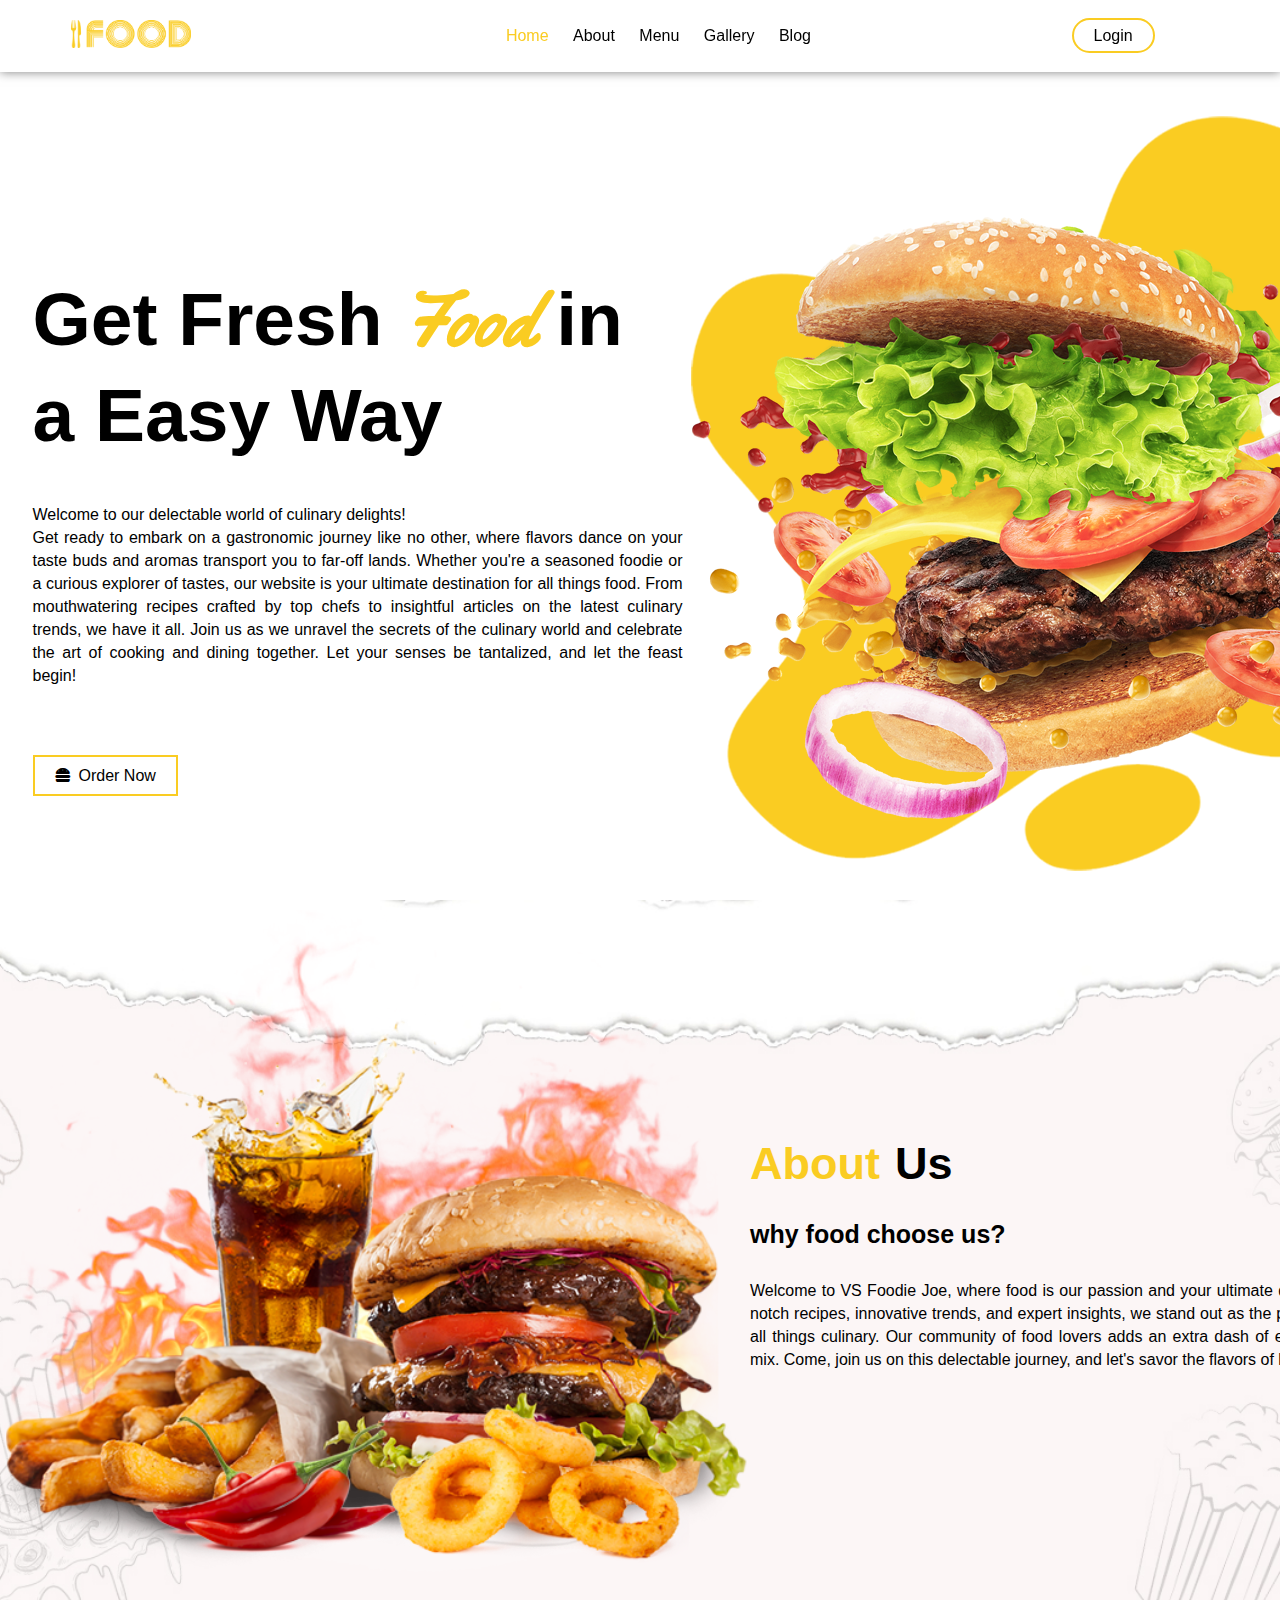
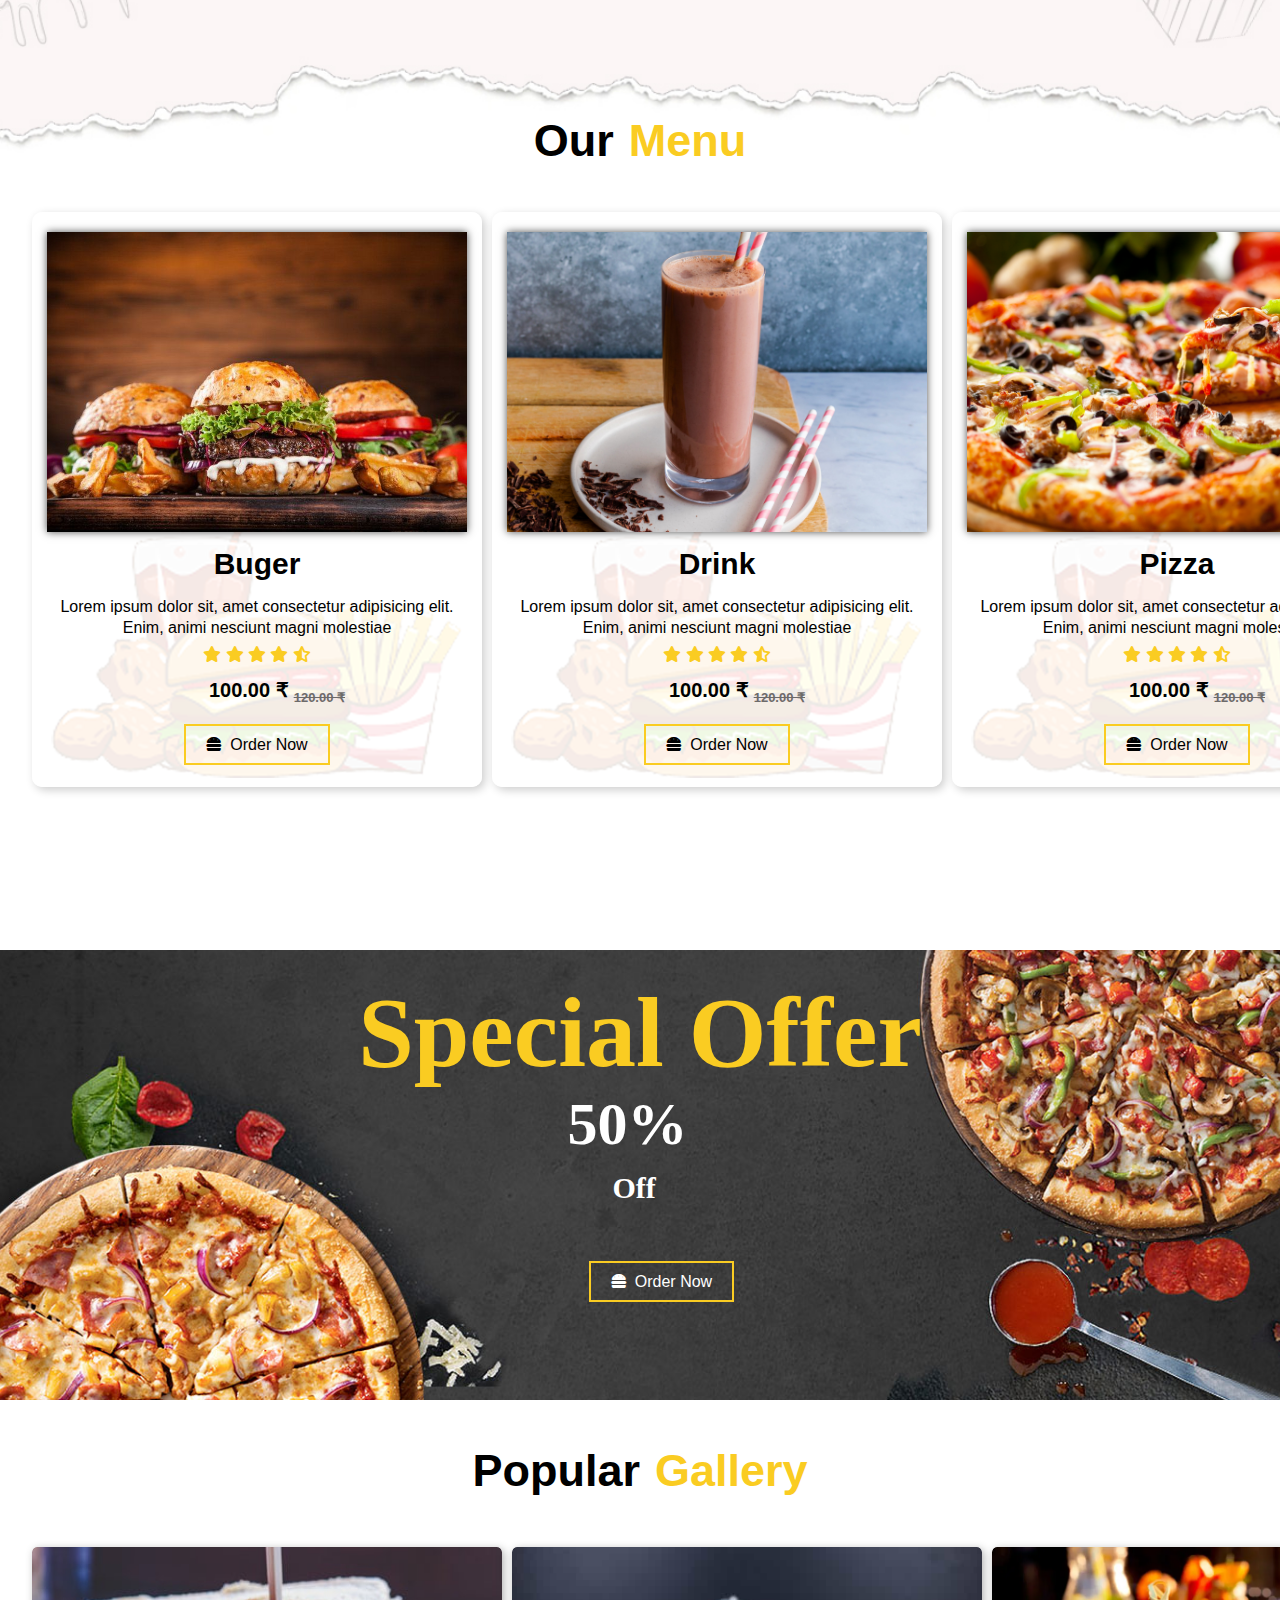
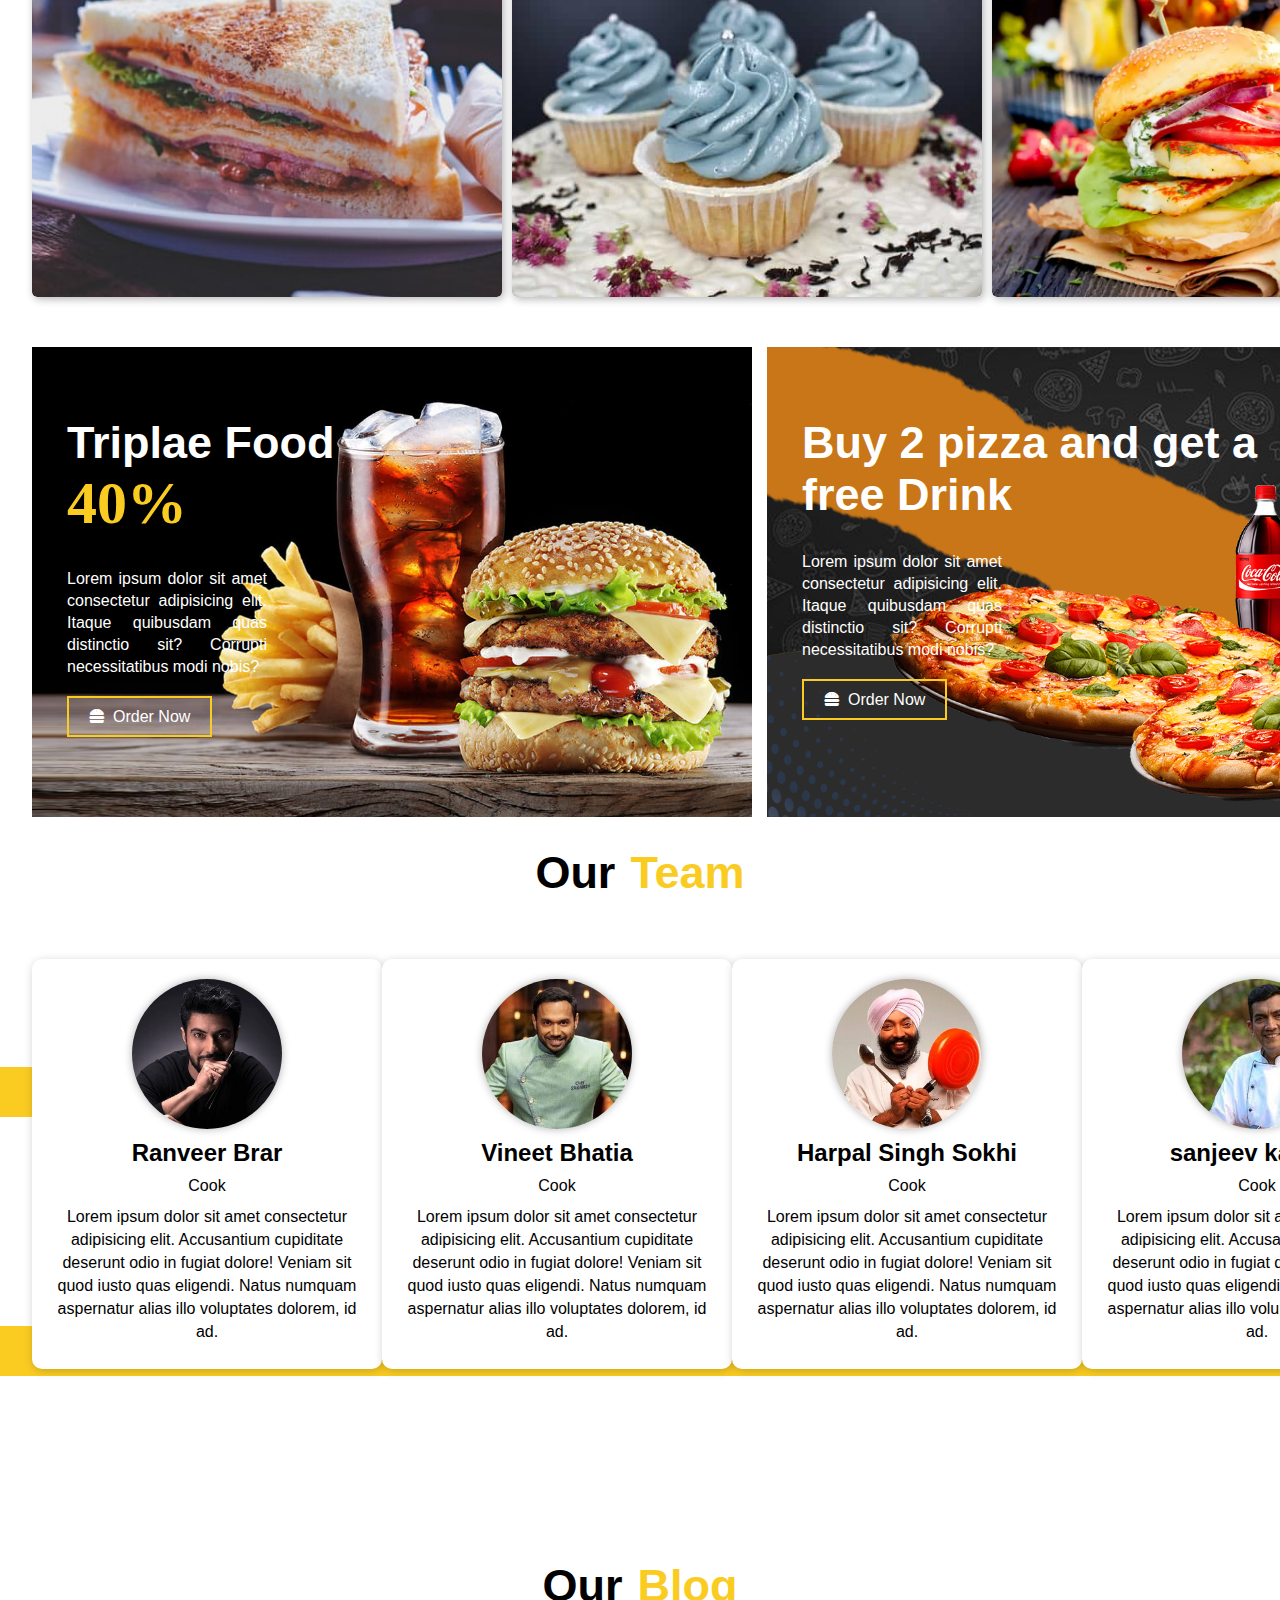
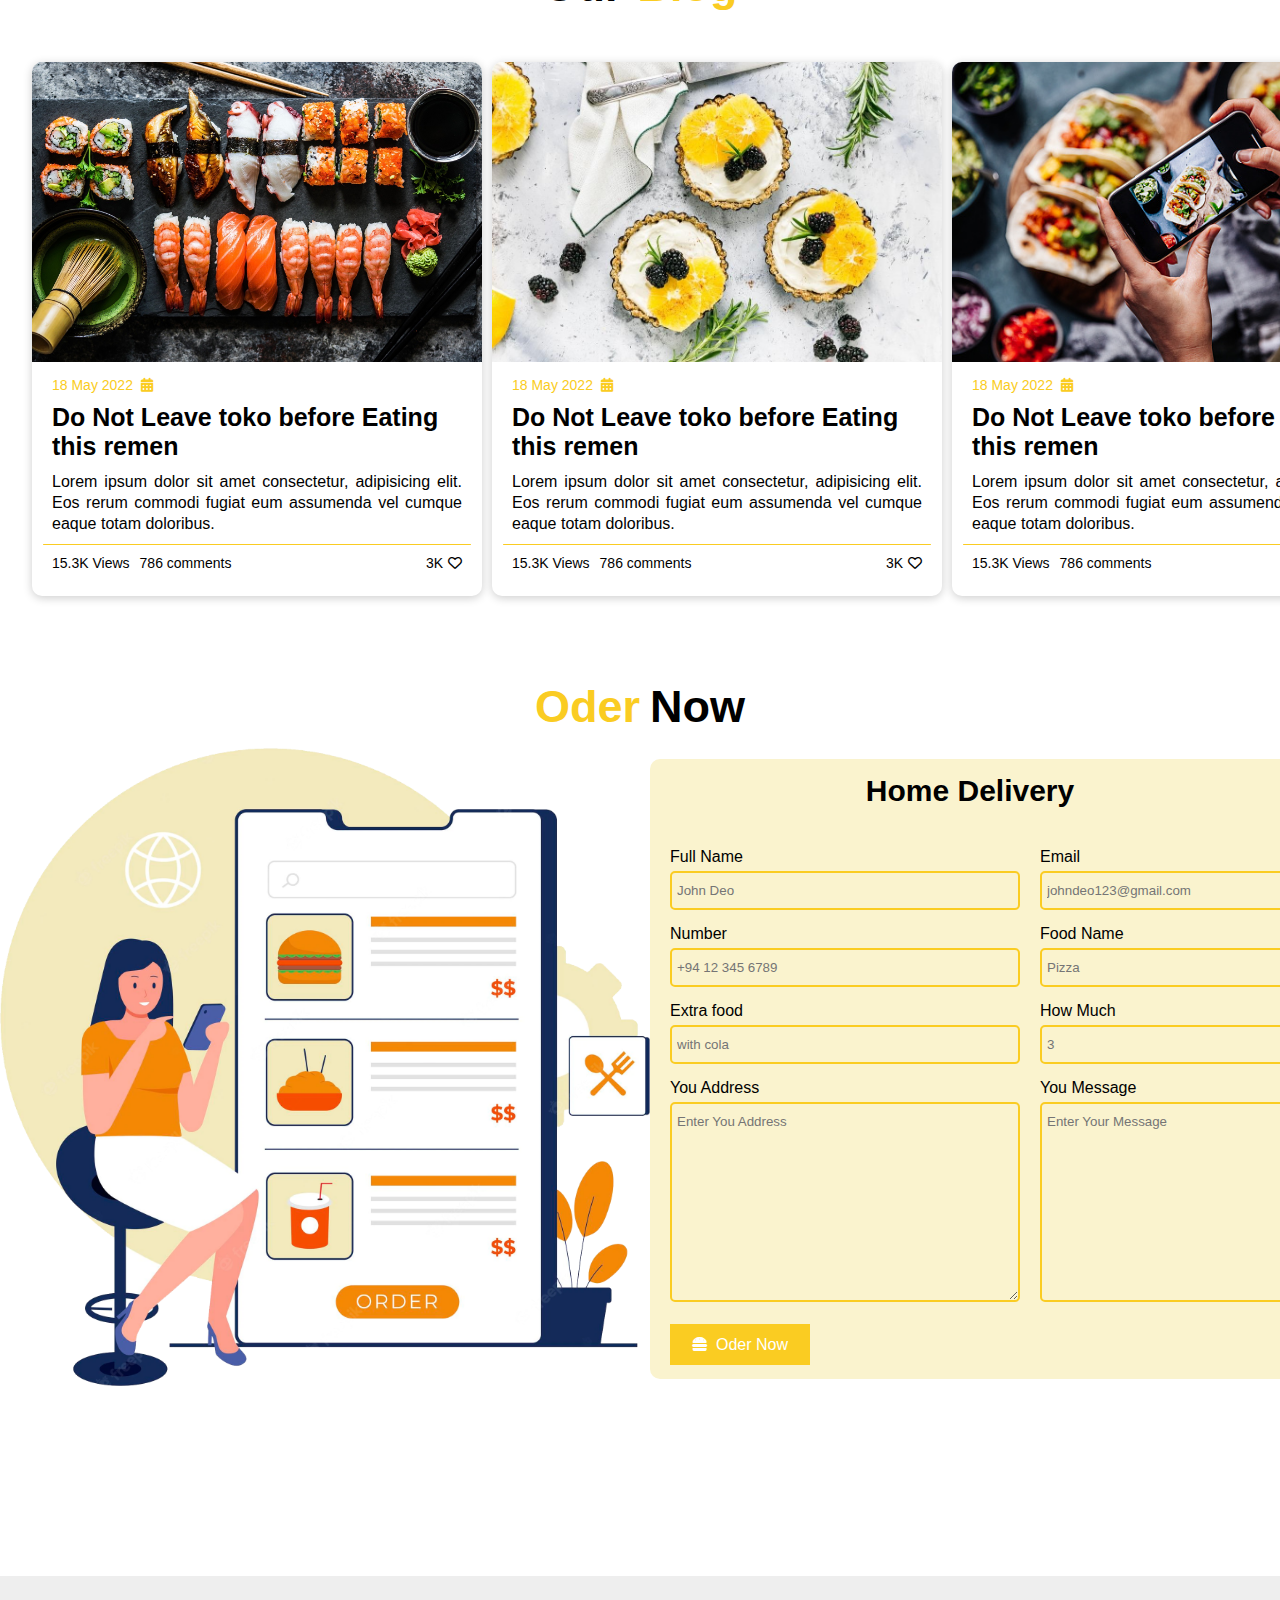
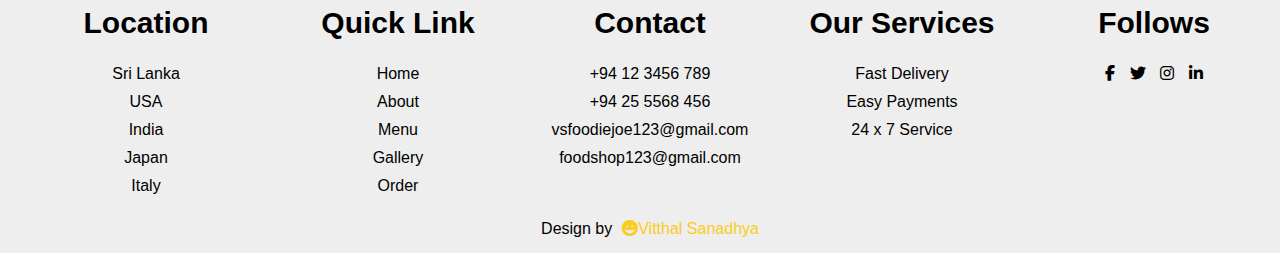
<file: index.html>
<!DOCTYPE html>
<html lang="en">
<head>
    <meta charset="UTF-8">
    <meta name="viewport" content="width=device-width, initial-scale=1.0">
    <title>VS Foodie Joe</title>
<link rel="stylesheet" href="styel.css">
<link rel="stylesheet" href="https://cdnjs.cloudflare.com/ajax/libs/font-awesome/6.4.0/css/all.min.css">
<link rel="short icon" href="vsimage/icon03.png">
<link rel="preconnect" href="https://fonts.googleapis.com">
<link rel="preconnect" href="https://fonts.gstatic.com" crossorigin>
<link rel="preconnect" href="https://fonts.googleapis.com">
<link rel="preconnect" href="https://fonts.gstatic.com" crossorigin>
<link href="https://fonts.googleapis.com/css2?family=Dancing+Script:wght@500&family=Knewave&display=swap" rel="stylesheet">
<link rel="preconnect" href="https://fonts.googleapis.com">
<link rel="preconnect" href="https://fonts.gstatic.com" crossorigin>
<link href="https://fonts.googleapis.com/css2?family=Dancing+Script:wght@500&family=Knewave&family=Yellowtail&display=swap" rel="stylesheet">
</head>
<body>
    <section id="Home">

        <nav>
            <div class="logo">
                <a href="index.html"> <img src="image/logo.png" alt="Logo"></a>
            </div>
            <ul>
                <li><a href="index.html" class="action">Home</a></li>
                <li><a href="about.html">About</a></li>
                <li><a href="menu.html">Menu</a></li>
                <li><a href="gallery.html">Gallery</a></li>
                <li><a href="blog.html">Blog</a></li>
            </ul>
            <div class="login">
                <a href="#">Login</a>
            </div>
        </nav>
        <div class="main">
            <div class="main_text">
                <h1>Get Fresh <span>Food</span> in a Easy Way</h1>
                <p>Welcome to our delectable world
                of culinary delights! <br> Get ready to embark on a 
                gastronomic journey like no other, where flavors dance 
                on your taste buds and aromas transport you to far-off 
                lands. Whether you're a seasoned foodie or a curious 
                explorer of tastes, our website is your ultimate 
                destination for all things food. From mouthwatering 
                recipes crafted by top chefs to insightful articles on 
                the latest culinary trends, we have it all. Join us as 
                we unravel the secrets of the culinary world and 
                celebrate the art of cooking and dining together. 
                Let your senses be tantalized, and let the feast begin!</p>
                <a href="#" class="btn"><i class="fa-solid fa-burger"></i>Order Now</a>
            </div>
            <div>
                <img src="image/main_img.png" alt="main_img">
            </div>
        </div>

    </section>
    <!--About-->
    <div class="about">
        <div class="about_main">
            <div class="about_image">
                <img src="image/about.png" alt=".">
            </div>
            <div class="about_text">
                <h1><span>About</span>Us</h1>
                <h3>why food choose us?</h3>
                <p>
                Welcome to VS Foodie Joe, where food is our passion and your ultimate delight! With top-notch recipes, innovative trends, and expert insights, we stand out as the perfect choice for all things culinary. Our community of food lovers adds an extra dash of excitement to the mix. Come, join us on this delectable journey, and let's savor the flavors of life together!
                </p>
            </div>
        </div>

            <!--Menu-->

    <div class="menu">

        <h1>Our<span>Menu</span></h1>

        <div class="menu_box">

            <div class="menu_card">

                <div class="menu_img">
                    <img src="image/menu_1.jpg" alt="menu_1">
                </div>

                <div class="menu_text">

                    <h2>Buger</h2>
                    <p>
                        Lorem ipsum dolor sit, amet consectetur adipisicing elit. 
                        Enim, animi nesciunt magni molestiae
                    </p>

                    <div class="menu_icon">
                        <i class="fa-solid fa-star"></i>
                        <i class="fa-solid fa-star"></i>
                        <i class="fa-solid fa-star"></i>
                        <i class="fa-solid fa-star"></i>
                        <i class="fa-solid fa-star-half-stroke"></i>
                    </div>

                    <p class="price">100.00 &#8377;<sub><del>120.00 &#8377;</del></sub></p>

                    <a href="#" class="menu_btn"><i class="fa-solid fa-burger"></i>Order Now</a>

                </div>

            </div>

            <div class="menu_card">

                <div class="menu_img">
                    <img src="image/menu_2.jpg" alt="menu_2">
                </div>

                <div class="menu_text">

                    <h2>Drink</h2>
                    <p>
                        Lorem ipsum dolor sit, amet consectetur adipisicing elit. 
                        Enim, animi nesciunt magni molestiae
                    </p>

                    <div class="menu_icon">
                        <i class="fa-solid fa-star"></i>
                        <i class="fa-solid fa-star"></i>
                        <i class="fa-solid fa-star"></i>
                        <i class="fa-solid fa-star"></i>
                        <i class="fa-solid fa-star-half-stroke"></i>
                    </div>

                    <p class="price">100.00 &#8377;<sub><del>120.00 &#8377;</del></sub></p>

                    <a href="#" class="menu_btn"><i class="fa-solid fa-burger"></i>Order Now</a>

                </div>

            </div>

            <div class="menu_card">

                <div class="menu_img">
                    <img src="image/menu_3.png" alt="menu_3">
                </div>

                <div class="menu_text">

                    <h2>Pizza</h2>
                    <p>
                        Lorem ipsum dolor sit, amet consectetur adipisicing elit. 
                        Enim, animi nesciunt magni molestiae
                    </p>

                    <div class="menu_icon">
                        <i class="fa-solid fa-star"></i>
                        <i class="fa-solid fa-star"></i>
                        <i class="fa-solid fa-star"></i>
                        <i class="fa-solid fa-star"></i>
                        <i class="fa-solid fa-star-half-stroke"></i>
                    </div>

                    <p class="price">100.00 &#8377;<sub><del>120.00 &#8377;</del></sub></p>

                    <a href="#" class="menu_btn"><i class="fa-solid fa-burger"></i>Order Now</a>

                </div>

            </div>

        </div>

    </div>




    <!--Banner-->

    <div class="banner">

        <h1>Special Offer</h1>

        <div class="banner_center">
            <h2>50%<br><span>Off</span></h2>
        </div>

        <a href="#" class="banner_btn"><i class="fa-solid fa-burger"></i>Order Now</a>

    </div>



    <!--Gallery-->

    <div class="gallery">

        <h1>Popular<span>Gallery</span></h1>

        <div class="gallery_box">

            <div class="gallery_image">
                <img src="image/gallery_1.jpg" alt="gallary_1">
            </div>

            <div class="gallery_image">
                <img src="image/gallery_2.jpg" alt="gallary_2">
            </div>

            <div class="gallery_image">
                <img src="image/gallery_3.webp" alt="gallary_3">
            </div>

        </div>

    </div>



    <!--Offer-->

    <div class="offer">

        <div class="offer_box">

            <div class="offer_card_1">

                <div class="offer_img">
                    <img src="image/offer_1.jpg" alt="offer_1">
                </div>

                <div class="offer_tag">

                    <h2>Triplae Food</h2>
                    <h1>40%</h1>
                    <p>
                        Lorem ipsum dolor sit amet consectetur adipisicing elit. 
                        Itaque quibusdam quas distinctio sit? Corrupti 
                        necessitatibus modi nobis?
                    </p>
                    <a href="#" class="offer_btn"><i class="fa-solid fa-burger"></i>Order Now</a>

                </div>

            </div>

            <div class="offer_card_2">

                <div class="offer_img">
                    <img src="image/offer_2.png" alt="offer_2">
                </div>

                <div class="offer_tag">

                    <h2>Buy 2 pizza and get a <br>free Drink</h2>
                    <p>
                        Lorem ipsum dolor sit amet consectetur adipisicing elit. 
                        Itaque quibusdam quas distinctio sit? Corrupti 
                        necessitatibus modi nobis?
                    </p>
                    <a href="#" class="offer_btn"><i class="fa-solid fa-burger"></i>Order Now</a>

                </div>

            </div>

        </div>

    </div>




    <!--Team-->

    <div class="team">

        <h1>Our<span>Team</span></h1>

        <div class="team_line_1"></div>
        <div class="team_line_2"></div>

        <div class="team_box">

            <div class="team_card">

                <div class="team_img">
                    <img src="image/team_1.jpg" alt="Team_1">
                </div>

                <div class="team_tag">

                    <h2>Ranveer Brar</h2>
                    <p class="job">Cook</p>
                    <p class="info">
                        Lorem ipsum dolor sit amet consectetur adipisicing elit. 
                        Accusantium cupiditate deserunt odio in fugiat dolore! 
                        Veniam sit quod iusto quas eligendi. Natus numquam 
                        aspernatur alias illo voluptates dolorem, id ad.
                    </p>

                </div>

            </div>

            <div class="team_card">

                <div class="team_img">
                    <img src="image/team_2.jpg" alt="Team_2">
                </div>

                <div class="team_tag">

                    <h2>Vineet Bhatia</h2>
                    <p class="job">Cook</p>
                    <p class="info">
                        Lorem ipsum dolor sit amet consectetur adipisicing elit. 
                        Accusantium cupiditate deserunt odio in fugiat dolore! 
                        Veniam sit quod iusto quas eligendi. Natus numquam 
                        aspernatur alias illo voluptates dolorem, id ad.
                    </p>

                </div>

            </div>

            <div class="team_card">

                <div class="team_img">
                    <img src="image/team_3.jpg" alt="Team_3">
                </div>

                <div class="team_tag">

                    <h2>Harpal Singh Sokhi</h2>
                    <p class="job">Cook</p>
                    <p class="info">
                        Lorem ipsum dolor sit amet consectetur adipisicing elit. 
                        Accusantium cupiditate deserunt odio in fugiat dolore! 
                        Veniam sit quod iusto quas eligendi. Natus numquam 
                        aspernatur alias illo voluptates dolorem, id ad.
                    </p>

                </div>

            </div>

            <div class="team_card">

                <div class="team_img">
                    <img src="image/team_4.jpeg" alt="Team_4">
                </div>

                <div class="team_tag">

                    <h2>sanjeev kapoor</h2>
                    <p class="job">Cook</p>
                    <p class="info">
                        Lorem ipsum dolor sit amet consectetur adipisicing elit. 
                        Accusantium cupiditate deserunt odio in fugiat dolore! 
                        Veniam sit quod iusto quas eligendi. Natus numquam 
                        aspernatur alias illo voluptates dolorem, id ad.
                    </p>

                </div>

            </div>

        </div>

    </div>




    <!--Blog-->

    <div class="blog">

        <h1>Our<span>Blog</span></h1>

        <div class="blog_box">

            <div class="blog_card">

                <div class="blog_img">
                    <img src="image/blog_1.jpeg" alt="blog_1">
                </div>

                <div class="blog_tag">

                    <div class="blog_date">
                        <p>18 May 2022<i class="fa-solid fa-calendar-days"></i></p>
                    </div>

                    <h3 class="blog_heading">
                        Do Not Leave toko before Eating this remen
                    </h3>

                    <p class="blog_text">
                        Lorem ipsum dolor sit amet consectetur, adipisicing elit. 
                        Eos rerum commodi fugiat eum assumenda vel cumque eaque 
                        totam doloribus.
                    </p>

                    <hr>

                    <div class="view_and_like">

                        <div class="view">
                            <p>15.3K Views</p>
                            <p class="b_comm">786 comments</p>
                        </div>

                        <div class="like">
                            <p>3K</p>
                            <i class="fa-regular fa-heart"></i>
                        </div>

                    </div>

                </div>

            </div>

            <div class="blog_card">

                <div class="blog_img">
                    <img src="image/blog_2.jpg" alt="Bolg_2">
                </div>

                <div class="blog_tag">

                    <div class="blog_date">
                        <p>18 May 2022<i class="fa-solid fa-calendar-days"></i></p>
                    </div>

                    <h3 class="blog_heading">
                        Do Not Leave toko before Eating this remen
                    </h3>

                    <p class="blog_text">
                        Lorem ipsum dolor sit amet consectetur, adipisicing elit. 
                        Eos rerum commodi fugiat eum assumenda vel cumque eaque 
                        totam doloribus.
                    </p>

                    <hr>

                    <div class="view_and_like">

                        <div class="view">
                            <p>15.3K Views</p>
                            <p class="b_comm">786 comments</p>
                        </div>

                        <div class="like">
                            <p>3K</p>
                            <i class="fa-regular fa-heart"></i>
                        </div>

                    </div>

                </div>

            </div>

            <div class="blog_card">

                <div class="blog_img">
                    <img src="image/blog_3.jpg" alt="Blog_3">
                </div>

                <div class="blog_tag">

                    <div class="blog_date">
                        <p>18 May 2022<i class="fa-solid fa-calendar-days"></i></p>
                    </div>

                    <h3 class="blog_heading">
                        Do Not Leave toko before Eating this remen
                    </h3>

                    <p class="blog_text">
                        Lorem ipsum dolor sit amet consectetur, adipisicing elit. 
                        Eos rerum commodi fugiat eum assumenda vel cumque eaque 
                        totam doloribus.
                    </p>

                    <hr>

                    <div class="view_and_like">

                        <div class="view">
                            <p>15.3K Views</p>
                            <p class="b_comm">786 comments</p>
                        </div>

                        <div class="like">
                            <p>3K</p>
                            <i class="fa-regular fa-heart"></i>
                        </div>

                    </div>

                </div>

            </div>

        </div>

    </div>



    <!--Oder-->

    <div class="oder">

        <h1><span>Oder</span>Now</h1>

        <div class="oder_main">

            <div class="oder_img">
                <img src="image/oder.png" alt="order">
            </div>

            <div class="oder_form">

                <h2>Home Delivery</h2>

                <div class="oder_list">

                    <div class="oder_left">

                        <p>Full Name</p>
                        <input type="text" placeholder="John Deo">

                        <p>Number</p>
                        <input type="number" placeholder="+94 12 345 6789">

                        <p>Extra food</p>
                        <input type="text" placeholder="with cola">

                        <p>You Address</p>
                        <textarea placeholder="Enter You Address"></textarea>

                    </div>

                    <div class="oder_right">

                        <p>Email</p>
                        <input type="email" placeholder="johndeo123@gmail.com">

                        <p>Food Name</p>
                        <input type="text" placeholder="Pizza">

                        <p>How Much</p>
                        <input type="number" placeholder="3">

                        <p>You Message</p>
                        <textarea placeholder="Enter Your Message"></textarea>

                    </div>

                </div>

                <a href="#" class="oder_btn"><i class="fa-solid fa-burger"></i>Oder Now</a>

            </div>

        </div>

    </div>



    <!--Footer-->

    <footer>

        <div class="footer_main">

            <div class="footer_tag">

                <h2>Location</h2>
                <p>Sri Lanka</p>
                <p>USA</p>
                <p>India</p>
                <p>Japan</p>
                <p>Italy</p>

            </div>

            <div class="footer_tag">

                <h2>Quick Link</h2>
                <p>Home</p>
                <p>About</p>
                <p>Menu</p>
                <p>Gallery</p>
                <p>Order</p>

            </div>

            <div class="footer_tag">

                <h2>Contact</h2>
                <p>+94 12 3456 789</p>
                <p>+94 25 5568 456</p>
                <p>vsfoodiejoe123@gmail.com</p>
                <p>foodshop123@gmail.com</p>

            </div>

            <div class="footer_tag">

                <h2>Our Services</h2>
                <p>Fast Delivery</p>
                <p>Easy Payments</p>
                <p>24 x 7 Service</p>

            </div>

            <div class="footer_tag">

                <h2>Follows</h2>
                <i class="fa-brands fa-facebook-f"></i>
                <i class="fa-brands fa-twitter"></i>
                <i class="fa-brands fa-instagram"></i>
                <i class="fa-brands fa-linkedin-in"></i>

            </div>

        </div>

        <p class="end">Design by<span><i class="fa-solid fa-face-grin"></i>Vitthal Sanadhya</span></p>

    </footer>



    
</body>
</html>
</file>
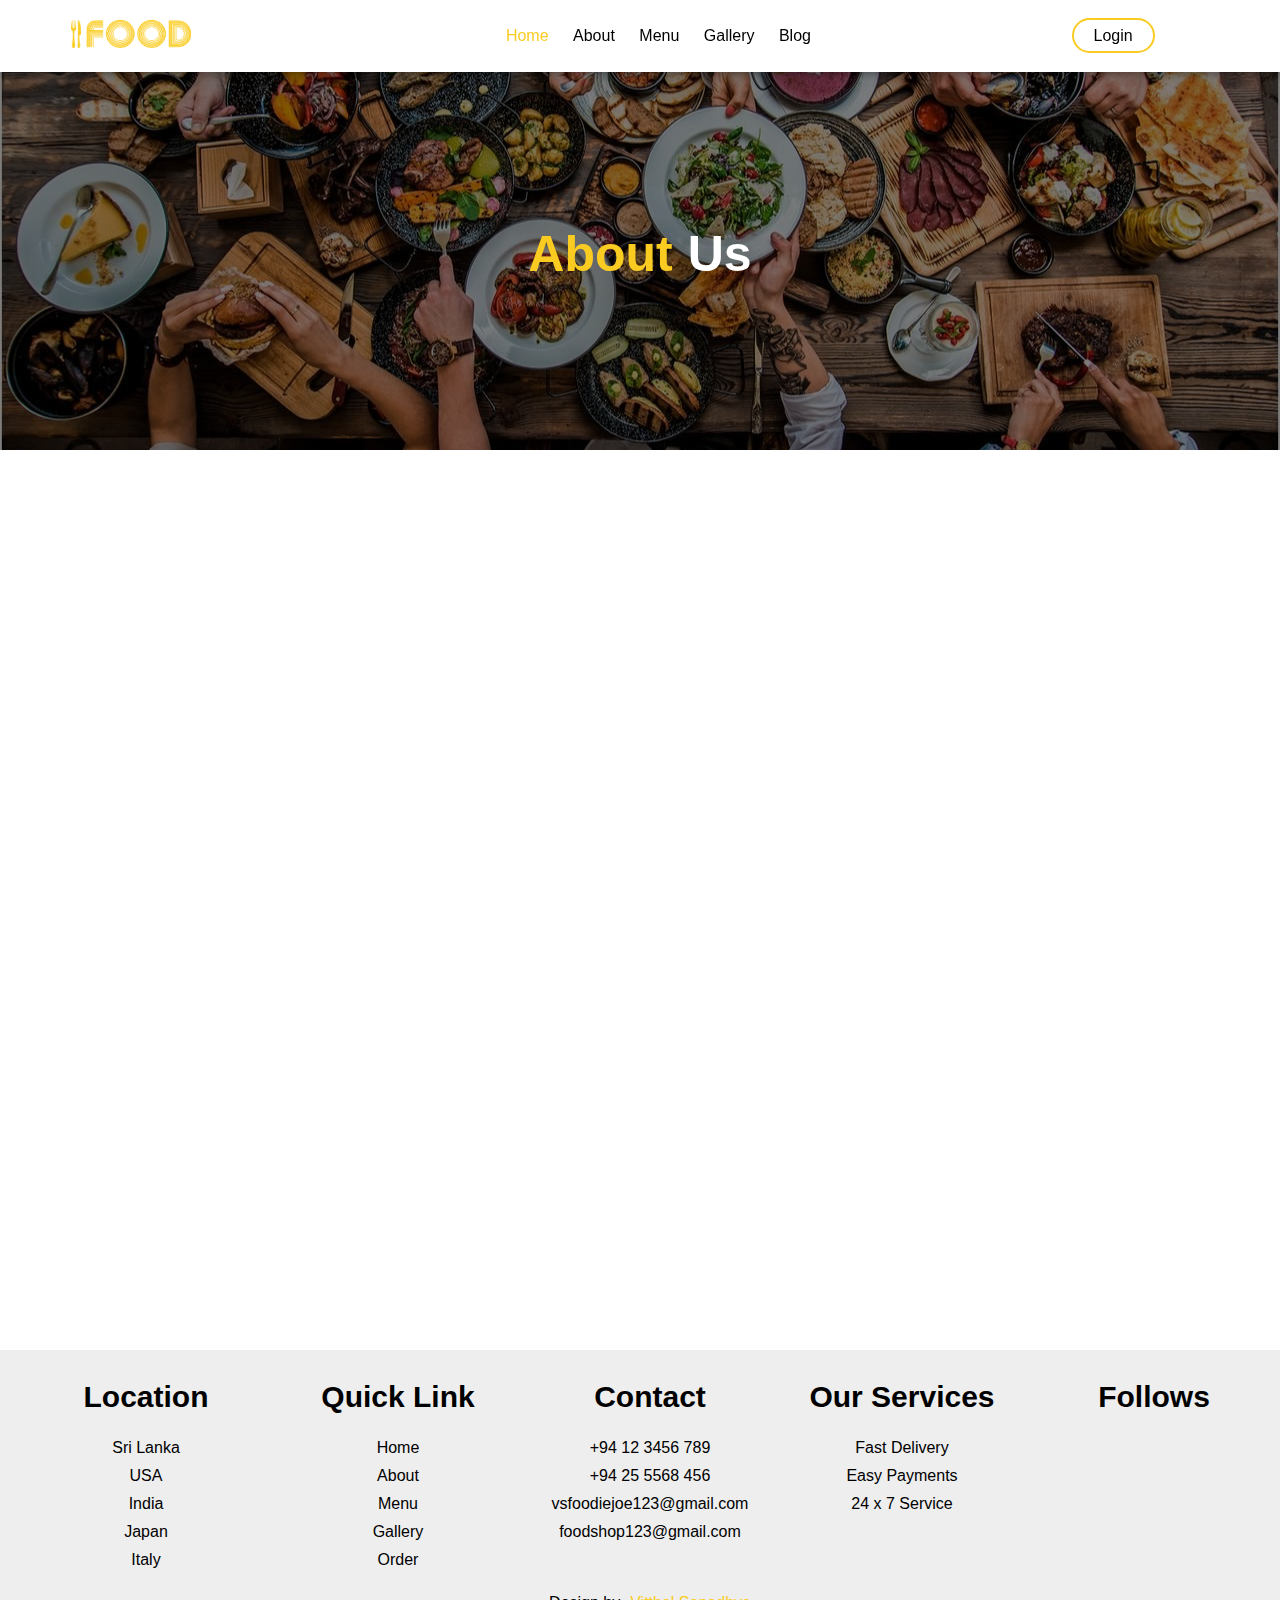
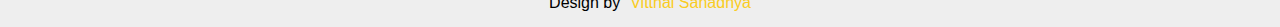
<file: about.html>
<!DOCTYPE html>
<html lang="en">
<head>
    <meta charset="UTF-8">
    <meta http-equiv="X-UA-Compatible" content="IE=edge">
    <meta name="viewport" content="width=device-width, initial-scale=1.0">
    <title>Food Website</title>
    <link rel="short icon" href="vsimage/icon03.png">
    <link rel="stylesheet" href="abuot.css">
    <link rel="stylesheet" href="https://cdnjs.cloudflare.com/ajax/libs/font-awesome/6.2.1/css/all.min.css" integrity="sha512-MV7K8+y+gLIBoVD59lQIYicR65iaqukzvf/nwasF0nqhPay5w/9lJmVM2hMDcnK1OnMGCdVK+iQrJ7lzPJQd1w==" crossorigin="anonymous" referrerpolicy="no-referrer" />
</head>
<body>


    <!--Navigation Bar-->

    <nav>

        <div class="logo">
            <a href="index.html"><img src="image/logo.png" alt="."></a>
        </div>

        <ul>
            <li><a href="index.html" class="action">Home</a></li>
            <li><a href="about.html">About</a></li>
            <li><a href="menu.html">Menu</a></li>
            <li><a href="gallery.html">Gallery</a></li>
            <li><a href="blog.html">Blog</a></li>
        </ul>

        <div class="login">
            <a href="login.html">Login</a>
        </div>

    </nav>




    <!--Banner-->

    <div class="banner_bg">

        <h1><span>About</span>Us</h1>

    </div>




    <!--About-->

    <div class="about anim">

        <div class="about_main">

            <div class="about_image">
                <img src="image/about.png" alt=".">
            </div>

            <div class="about_text">

                <h3>why food choose us?</h3>
                <p>
                    Lorem ipsum dolor sit amet consectetur adipisicing elit. 
                    Itaque recusandae dolore tempora fugiat quisquam illum, 
                    veniam adipisci iusto consequuntur porro explicabo 
                    repudiandae nam quis beatae obcaecati. Magnam provident 
                    fuga aspernatur. Lorem ipsum dolor sit amet consectetur 
                    adipisicing elit. Cum minus facilis placeat sint repellendus 
                    dolorum nostrum, corrupti magni ducimus, et neque nihil enim. 
                    Tempore quia rerum placeat laboriosam, sit quasi!
                </p>

                <div class="about_services">

                    <div class="s_1">
                        <i class="fa-solid fa-truck-fast"></i>
                        <a href="#">Fast Delivery</a>
                    </div>

                    <div class="s_1">
                        <i class="fa-brands fa-amazon-pay"></i>
                        <a href="#">Easy Payment</a>
                    </div>

                    <div class="s_1">
                        <i class="fa-solid fa-headset"></i>
                        <a href="#">24 x 7 Services</a>
                    </div>

                </div>

                <a href="#" class="about_btn"><i class="fa-solid fa-burger"></i>Order Now</a>

            </div>

        </div>

    </div>



    <!--Footer-->

    <footer>

        <div class="footer_main">

            <div class="footer_tag">

                <h2>Location</h2>
                <p>Sri Lanka</p>
                <p>USA</p>
                <p>India</p>
                <p>Japan</p>
                <p>Italy</p>

            </div>

            <div class="footer_tag">

                <h2>Quick Link</h2>
                <p>Home</p>
                <p>About</p>
                <p>Menu</p>
                <p>Gallery</p>
                <p>Order</p>

            </div>

            <div class="footer_tag">

                <h2>Contact</h2>
                <p>+94 12 3456 789</p>
                <p>+94 25 5568 456</p>
                <p>vsfoodiejoe123@gmail.com</p>
                <p>foodshop123@gmail.com</p>

            </div>

            <div class="footer_tag">

                <h2>Our Services</h2>
                <p>Fast Delivery</p>
                <p>Easy Payments</p>
                <p>24 x 7 Service</p>

            </div>

            <div class="footer_tag">

                <h2>Follows</h2>
                <i class="fa-brands fa-facebook-f"></i>
                <i class="fa-brands fa-twitter"></i>
                <i class="fa-brands fa-instagram"></i>
                <i class="fa-brands fa-linkedin-in"></i>

            </div>

        </div>

        <p class="end">Design by<span><i class="fa-solid fa-face-grin"></i>Vitthal Sanadhya</span></p>

    </footer>
    
</body>
</html>
</file>
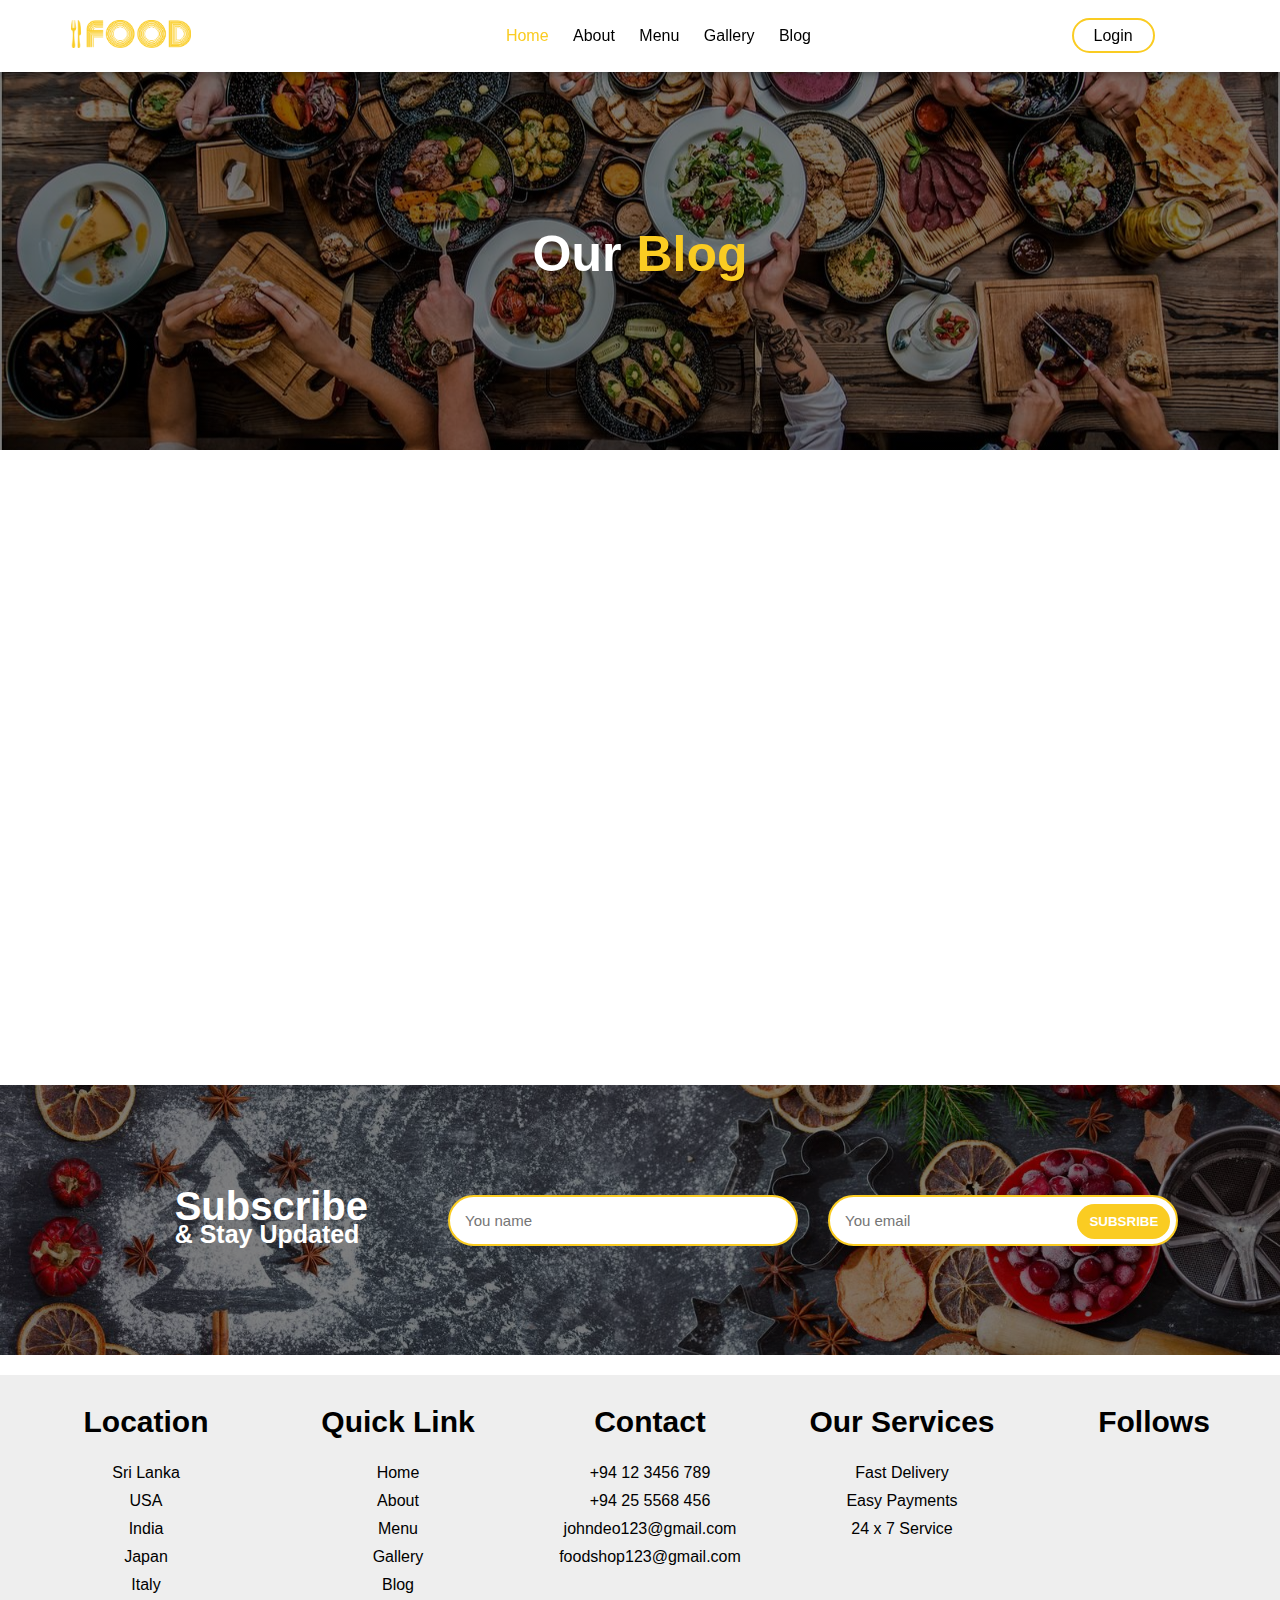
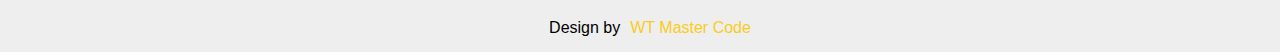
<file: blog.html>
<!DOCTYPE html>
<html lang="en">
<head>
    <meta charset="UTF-8">
    <meta http-equiv="X-UA-Compatible" content="IE=edge">
    <meta name="viewport" content="width=device-width, initial-scale=1.0">
    <title>Food Website</title>
    <link rel="short icon" href="vsimage/icon03.png">
    <link rel="stylesheet" href="blog.css">
    <link rel="stylesheet" href="https://cdnjs.cloudflare.com/ajax/libs/font-awesome/6.2.1/css/all.min.css" integrity="sha512-MV7K8+y+gLIBoVD59lQIYicR65iaqukzvf/nwasF0nqhPay5w/9lJmVM2hMDcnK1OnMGCdVK+iQrJ7lzPJQd1w==" crossorigin="anonymous" referrerpolicy="no-referrer" />
</head>
<body>

    <!--Navigation Bar-->

    <nav>

        <div class="logo">
            <a href="index.html"><img src="image/logo.png" alt="."></a>
        </div>

        <ul>
            <li><a href="index.html" class="action">Home</a></li>
            <li><a href="about.html">About</a></li>
            <li><a href="menu.html">Menu</a></li>
            <li><a href="gallery.html">Gallery</a></li>
            <li><a href="blog.html">Blog</a></li>
        </ul>

        <div class="login">
            <a href="login.html">Login</a>
        </div>

    </nav>




    <!--Banner-->

    <div class="banner_bg">
        <h1>Our<span>Blog</span></h1>
    </div>




    <!--Blog-->

    <div class="main_blog anim">

        <div class="slide_1">

            <div class="blog_box">

                <div class="blog_card">

                    <div class="blog_image">
                        <img src="image/blog_1.jpeg" alt=".">
                    </div>

                    <div class="blog_tag">

                        <div class="blog_date">
                            <p>18 May 2022<i class="fa-solid fa-calendar-days"></i></p>
                        </div>

                        <h3 class="blog_heading">
                            Do Not Leave toko before Eating this remen
                        </h3>

                        <p class="blog_text">
                            Lorem ipsum dolor sit amet consectetur, adipisicing elit.
                            Eos rerum commodi fugiat eum assumenda vel cumque eaque 
                            totam doloribus.
                        </p>

                        <hr>

                        <div class="view_and_like">

                            <div class="view">
                                <p>15.3K views</p>
                                <p class="b_com">786 comments</p>
                            </div>

                            <div class="like">
                                <p>3K</p>
                                <i class="fa-regular fa-heart"></i>
                            </div>

                        </div>

                    </div>

                </div>

                <div class="blog_card">

                    <div class="blog_image">
                        <img src="image/blog_2.jpg" alt=".">
                    </div>

                    <div class="blog_tag">

                        <div class="blog_date">
                            <p>18 May 2022<i class="fa-solid fa-calendar-days"></i></p>
                        </div>

                        <h3 class="blog_heading">
                            Do Not Leave toko before Eating this remen
                        </h3>

                        <p class="blog_text">
                            Lorem ipsum dolor sit amet consectetur, adipisicing elit.
                            Eos rerum commodi fugiat eum assumenda vel cumque eaque 
                            totam doloribus.
                        </p>

                        <hr>

                        <div class="view_and_like">

                            <div class="view">
                                <p>15.3K views</p>
                                <p class="b_com">786 comments</p>
                            </div>

                            <div class="like">
                                <p>3K</p>
                                <i class="fa-regular fa-heart"></i>
                            </div>

                        </div>

                    </div>

                </div>

                <div class="blog_card">

                    <div class="blog_image">
                        <img src="image/blog_3.jpg" alt=".">
                    </div>

                    <div class="blog_tag">

                        <div class="blog_date">
                            <p>18 May 2022<i class="fa-solid fa-calendar-days"></i></p>
                        </div>

                        <h3 class="blog_heading">
                            Do Not Leave toko before Eating this remen
                        </h3>

                        <p class="blog_text">
                            Lorem ipsum dolor sit amet consectetur, adipisicing elit.
                            Eos rerum commodi fugiat eum assumenda vel cumque eaque 
                            totam doloribus.
                        </p>

                        <hr>

                        <div class="view_and_like">

                            <div class="view">
                                <p>15.3K views</p>
                                <p class="b_com">786 comments</p>
                            </div>

                            <div class="like">
                                <p>3K</p>
                                <i class="fa-regular fa-heart"></i>
                            </div>

                        </div>

                    </div>

                </div>

                <div class="blog_card">

                    <div class="blog_image">
                        <img src="image/blog_4.jpg" alt=".">
                    </div>

                    <div class="blog_tag">

                        <div class="blog_date">
                            <p>18 May 2022<i class="fa-solid fa-calendar-days"></i></p>
                        </div>

                        <h3 class="blog_heading">
                            Do Not Leave toko before Eating this remen
                        </h3>

                        <p class="blog_text">
                            Lorem ipsum dolor sit amet consectetur, adipisicing elit.
                            Eos rerum commodi fugiat eum assumenda vel cumque eaque 
                            totam doloribus.
                        </p>

                        <hr>

                        <div class="view_and_like">

                            <div class="view">
                                <p>15.3K views</p>
                                <p class="b_com">786 comments</p>
                            </div>

                            <div class="like">
                                <p>3K</p>
                                <i class="fa-regular fa-heart"></i>
                            </div>

                        </div>

                    </div>

                </div>

                <div class="blog_card">

                    <div class="blog_image">
                        <img src="image/blog_5.crdownload" alt=".">
                    </div>

                    <div class="blog_tag">

                        <div class="blog_date">
                            <p>18 May 2022<i class="fa-solid fa-calendar-days"></i></p>
                        </div>

                        <h3 class="blog_heading">
                            Do Not Leave toko before Eating this remen
                        </h3>

                        <p class="blog_text">
                            Lorem ipsum dolor sit amet consectetur, adipisicing elit.
                            Eos rerum commodi fugiat eum assumenda vel cumque eaque 
                            totam doloribus.
                        </p>

                        <hr>

                        <div class="view_and_like">

                            <div class="view">
                                <p>15.3K views</p>
                                <p class="b_com">786 comments</p>
                            </div>

                            <div class="like">
                                <p>3K</p>
                                <i class="fa-regular fa-heart"></i>
                            </div>

                        </div>

                    </div>

                </div>

                <div class="blog_card">

                    <div class="blog_image">
                        <img src="image/blog_6.jpg" alt=".">
                    </div>

                    <div class="blog_tag">

                        <div class="blog_date">
                            <p>18 May 2022<i class="fa-solid fa-calendar-days"></i></p>
                        </div>

                        <h3 class="blog_heading">
                            Do Not Leave toko before Eating this remen
                        </h3>

                        <p class="blog_text">
                            Lorem ipsum dolor sit amet consectetur, adipisicing elit.
                            Eos rerum commodi fugiat eum assumenda vel cumque eaque 
                            totam doloribus.
                        </p>

                        <hr>

                        <div class="view_and_like">

                            <div class="view">
                                <p>15.3K views</p>
                                <p class="b_com">786 comments</p>
                            </div>

                            <div class="like">
                                <p>3K</p>
                                <i class="fa-regular fa-heart"></i>
                            </div>

                        </div>

                    </div>

                </div>

                <div class="blog_card">

                    <div class="blog_image">
                        <img src="image/blog_7.jpg" alt=".">
                    </div>

                    <div class="blog_tag">

                        <div class="blog_date">
                            <p>18 May 2022<i class="fa-solid fa-calendar-days"></i></p>
                        </div>

                        <h3 class="blog_heading">
                            Do Not Leave toko before Eating this remen
                        </h3>

                        <p class="blog_text">
                            Lorem ipsum dolor sit amet consectetur, adipisicing elit.
                            Eos rerum commodi fugiat eum assumenda vel cumque eaque 
                            totam doloribus.
                        </p>

                        <hr>

                        <div class="view_and_like">

                            <div class="view">
                                <p>15.3K views</p>
                                <p class="b_com">786 comments</p>
                            </div>

                            <div class="like">
                                <p>3K</p>
                                <i class="fa-regular fa-heart"></i>
                            </div>

                        </div>

                    </div>

                </div>

                <div class="blog_card">

                    <div class="blog_image">
                        <img src="image/blog_8.jpg" alt=".">
                    </div>

                    <div class="blog_tag">

                        <div class="blog_date">
                            <p>18 May 2022<i class="fa-solid fa-calendar-days"></i></p>
                        </div>

                        <h3 class="blog_heading">
                            Do Not Leave toko before Eating this remen
                        </h3>

                        <p class="blog_text">
                            Lorem ipsum dolor sit amet consectetur, adipisicing elit.
                            Eos rerum commodi fugiat eum assumenda vel cumque eaque 
                            totam doloribus.
                        </p>

                        <hr>

                        <div class="view_and_like">

                            <div class="view">
                                <p>15.3K views</p>
                                <p class="b_com">786 comments</p>
                            </div>

                            <div class="like">
                                <p>3K</p>
                                <i class="fa-regular fa-heart"></i>
                            </div>

                        </div>

                    </div>

                </div>

                <div class="blog_card">

                    <div class="blog_image">
                        <img src="image/blog_9.jpeg" alt=".">
                    </div>

                    <div class="blog_tag">

                        <div class="blog_date">
                            <p>18 May 2022<i class="fa-solid fa-calendar-days"></i></p>
                        </div>

                        <h3 class="blog_heading">
                            Do Not Leave toko before Eating this remen
                        </h3>

                        <p class="blog_text">
                            Lorem ipsum dolor sit amet consectetur, adipisicing elit.
                            Eos rerum commodi fugiat eum assumenda vel cumque eaque 
                            totam doloribus.
                        </p>

                        <hr>

                        <div class="view_and_like">

                            <div class="view">
                                <p>15.3K views</p>
                                <p class="b_com">786 comments</p>
                            </div>

                            <div class="like">
                                <p>3K</p>
                                <i class="fa-regular fa-heart"></i>
                            </div>

                        </div>

                    </div>

                </div>

                <div class="blog_card">

                    <div class="blog_image">
                        <img src="image/blog_10.jpeg" alt=".">
                    </div>

                    <div class="blog_tag">

                        <div class="blog_date">
                            <p>18 May 2022<i class="fa-solid fa-calendar-days"></i></p>
                        </div>

                        <h3 class="blog_heading">
                            Do Not Leave toko before Eating this remen
                        </h3>

                        <p class="blog_text">
                            Lorem ipsum dolor sit amet consectetur, adipisicing elit.
                            Eos rerum commodi fugiat eum assumenda vel cumque eaque 
                            totam doloribus.
                        </p>

                        <hr>

                        <div class="view_and_like">

                            <div class="view">
                                <p>15.3K views</p>
                                <p class="b_com">786 comments</p>
                            </div>

                            <div class="like">
                                <p>3K</p>
                                <i class="fa-regular fa-heart"></i>
                            </div>

                        </div>

                    </div>

                </div>

                <div class="blog_card">

                    <div class="blog_image">
                        <img src="image/blog_11.jpg" alt=".">
                    </div>

                    <div class="blog_tag">

                        <div class="blog_date">
                            <p>18 May 2022<i class="fa-solid fa-calendar-days"></i></p>
                        </div>

                        <h3 class="blog_heading">
                            Do Not Leave toko before Eating this remen
                        </h3>

                        <p class="blog_text">
                            Lorem ipsum dolor sit amet consectetur, adipisicing elit.
                            Eos rerum commodi fugiat eum assumenda vel cumque eaque 
                            totam doloribus.
                        </p>

                        <hr>

                        <div class="view_and_like">

                            <div class="view">
                                <p>15.3K views</p>
                                <p class="b_com">786 comments</p>
                            </div>

                            <div class="like">
                                <p>3K</p>
                                <i class="fa-regular fa-heart"></i>
                            </div>

                        </div>

                    </div>

                </div>

                <div class="blog_card">

                    <div class="blog_image">
                        <img src="image/blog_12.webp" alt=".">
                    </div>

                    <div class="blog_tag">

                        <div class="blog_date">
                            <p>18 May 2022<i class="fa-solid fa-calendar-days"></i></p>
                        </div>

                        <h3 class="blog_heading">
                            Do Not Leave toko before Eating this remen
                        </h3>

                        <p class="blog_text">
                            Lorem ipsum dolor sit amet consectetur, adipisicing elit.
                            Eos rerum commodi fugiat eum assumenda vel cumque eaque 
                            totam doloribus.
                        </p>

                        <hr>

                        <div class="view_and_like">

                            <div class="view">
                                <p>15.3K views</p>
                                <p class="b_com">786 comments</p>
                            </div>

                            <div class="like">
                                <p>3K</p>
                                <i class="fa-regular fa-heart"></i>
                            </div>

                        </div>

                    </div>

                </div>

            </div>

        </div>
        
        <div class="slide_2">

            <div class="follow_card">

                <div class="follow_head">
                    <h2 class="most_follow">Followed</h2>
                    <h2 class="follow_view">View All</h2>
                </div>

                <div class="follow_profiles">

                    <img src="image/follow_1.png" alt=".">
                    <div class="follow_profile_tag">
                        <strong>John Deo</strong>
                        <p>Colombo,Sri Lanka</p>
                    </div>

                </div>

                <div class="follow_profiles">

                    <img src="image/follow_2.png" alt=".">
                    <div class="follow_profile_tag">
                        <strong>John Deo</strong>
                        <p>Colombo,Sri Lanka</p>
                    </div>

                </div>

                <div class="follow_profiles">

                    <img src="image/follow_3.png" alt=".">
                    <div class="follow_profile_tag">
                        <strong>John Deo</strong>
                        <p>Colombo,Sri Lanka</p>
                    </div>

                </div>

                <div class="follow_profiles">

                    <img src="image/follow_4.png" alt=".">
                    <div class="follow_profile_tag">
                        <strong>John Deo</strong>
                        <p>Colombo,Sri Lanka</p>
                    </div>

                </div>

                <div class="follow_profiles">

                    <img src="image/follow_5.jpg" alt=".">
                    <div class="follow_profile_tag">
                        <strong>John Deo</strong>
                        <p>Colombo,Sri Lanka</p>
                    </div>

                </div>

                <div class="follow_profiles">

                    <img src="image/follow_6.jpg" alt=".">
                    <div class="follow_profile_tag">
                        <strong>John Deo</strong>
                        <p>Colombo,Sri Lanka</p>
                    </div>

                </div>

                <div class="follow_profiles">

                    <img src="image/follow_7.jpg" alt=".">
                    <div class="follow_profile_tag">
                        <strong>John Deo</strong>
                        <p>Colombo,Sri Lanka</p>
                    </div>

                </div>

                <div class="follow_profiles">

                    <img src="image/follow_8.webp" alt=".">
                    <div class="follow_profile_tag">
                        <strong>John Deo</strong>
                        <p>Colombo,Sri Lanka</p>
                    </div>

                </div>

                <div class="follow_profiles">

                    <img src="image/follow_9.jpg" alt=".">
                    <div class="follow_profile_tag">
                        <strong>John Deo</strong>
                        <p>Colombo,Sri Lanka</p>
                    </div>

                </div>

                <div class="follow_profiles">

                    <img src="image/follow_10.jpg" alt=".">
                    <div class="follow_profile_tag">
                        <strong>John Deo</strong>
                        <p>Colombo,Sri Lanka</p>
                    </div>

                </div>

            </div>

        </div>

    </div>




    <!--Banner-->

    <div class="blog_banner">

        <div class="blog_banner_tag">
            <h2>Subscribe<br><span>& Stay Updated</span></h2>
        </div>

        <form>

            <input type="text" placeholder="You name">
            <div class="blog_sub">
                <input type="email" class="email" placeholder="You email">
                <button type="submit">SUBSRIBE</button>
            </div>

        </form>

    </div>




    <!--Footer-->

    <footer>

        <div class="footer_main">

            <div class="footer_tag">
                <h2>Location</h2>
                <p>Sri Lanka</p>
                <p>USA</p>
                <p>India</p>
                <p>Japan</p>
                <p>Italy</p>
            </div>

            <div class="footer_tag">
                <h2>Quick Link</h2>
                <p>Home</p>
                <p>About</p>
                <p>Menu</p>
                <p>Gallery</p>
                <p>Blog</p>
            </div>

            <div class="footer_tag">
                <h2>Contact</h2>
                <p>+94 12 3456 789</p>
                <p>+94 25 5568 456</p>
                <p>johndeo123@gmail.com</p>
                <p>foodshop123@gmail.com</p>
            </div>

            <div class="footer_tag">
                <h2>Our Services</h2>
                <p>Fast Delivery</p>
                <p>Easy Payments</p>
                <p>24 x 7 Service</p>
            </div>

            <div class="footer_tag">
                <h2>Follows</h2>
                <i class="fa-brands fa-facebook-f"></i>
                <i class="fa-brands fa-twitter"></i>
                <i class="fa-brands fa-instagram"></i>
                <i class="fa-brands fa-linkedin-in"></i>
            </div>

        </div>

        <p class="end">Design by<span><i class="fa-solid fa-face-grin"></i> WT Master Code</span></p>

    </footer>
    
</body>
</html>
</file>
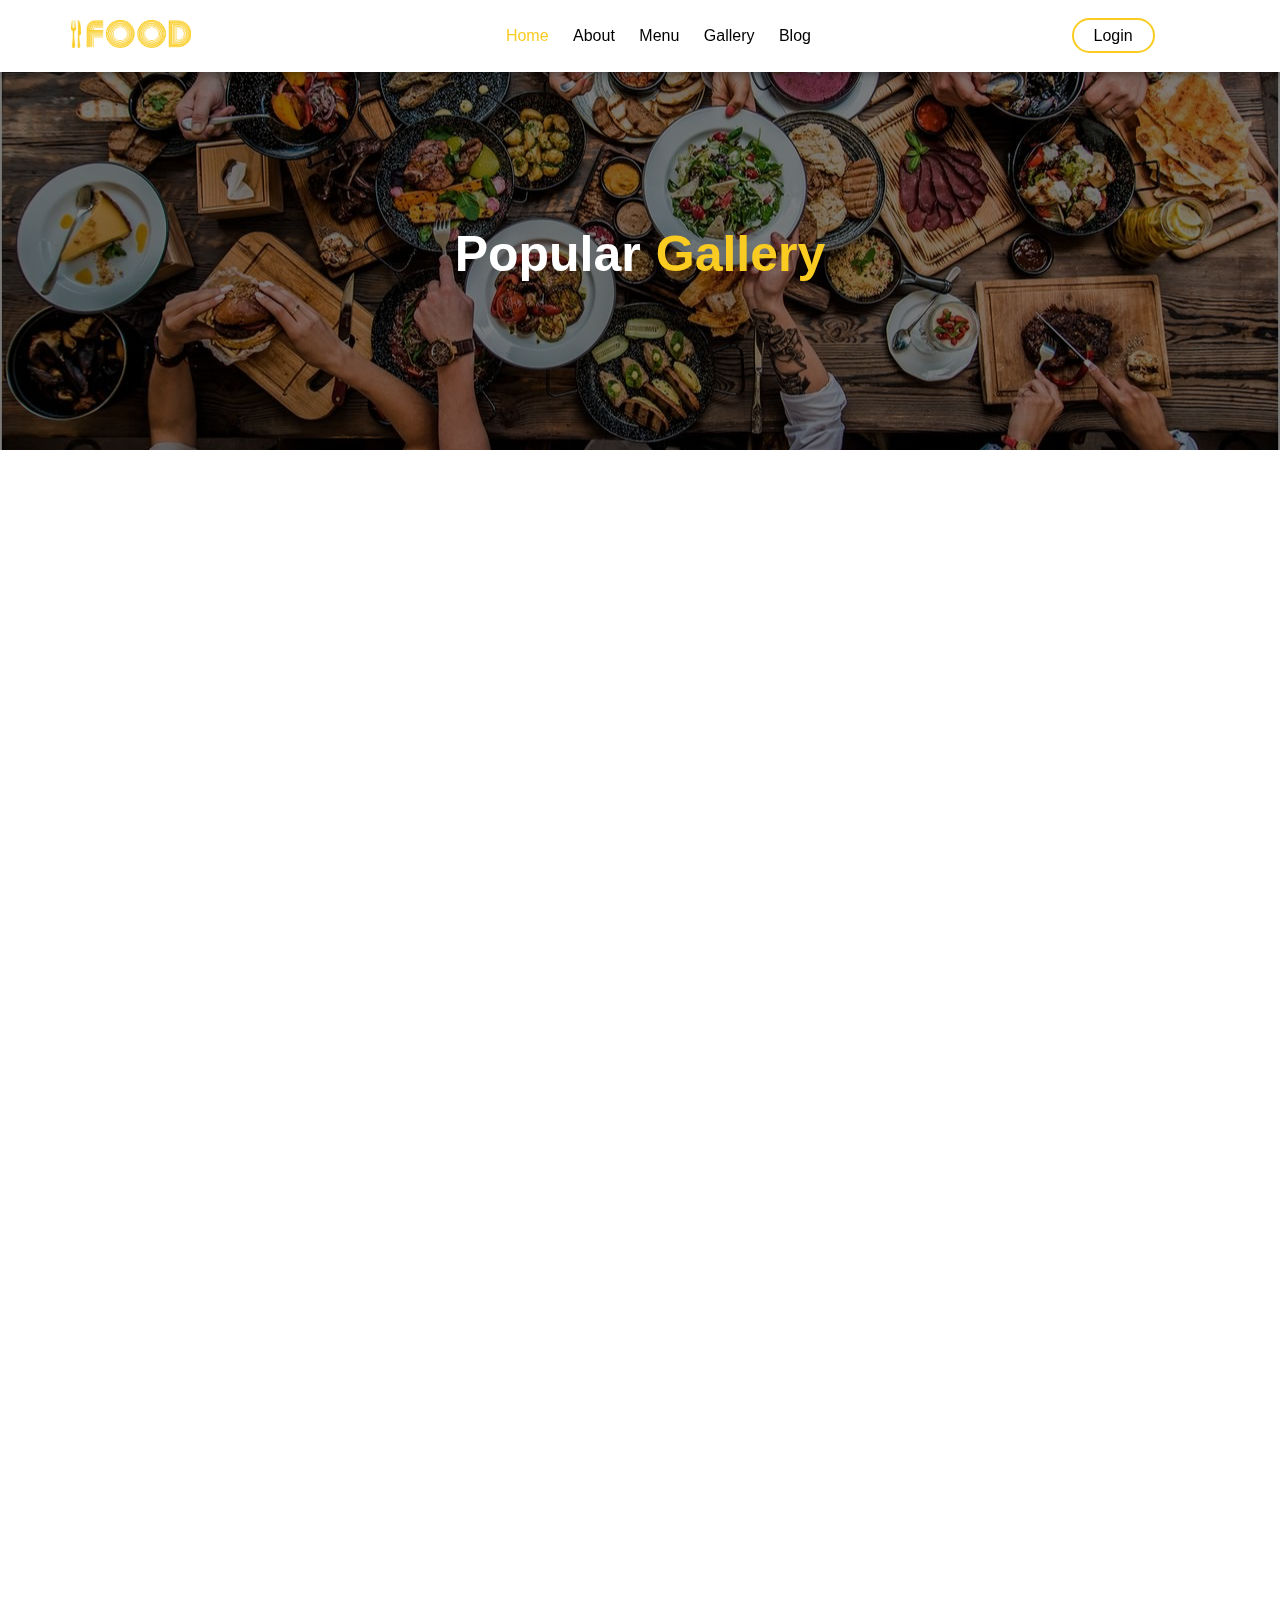
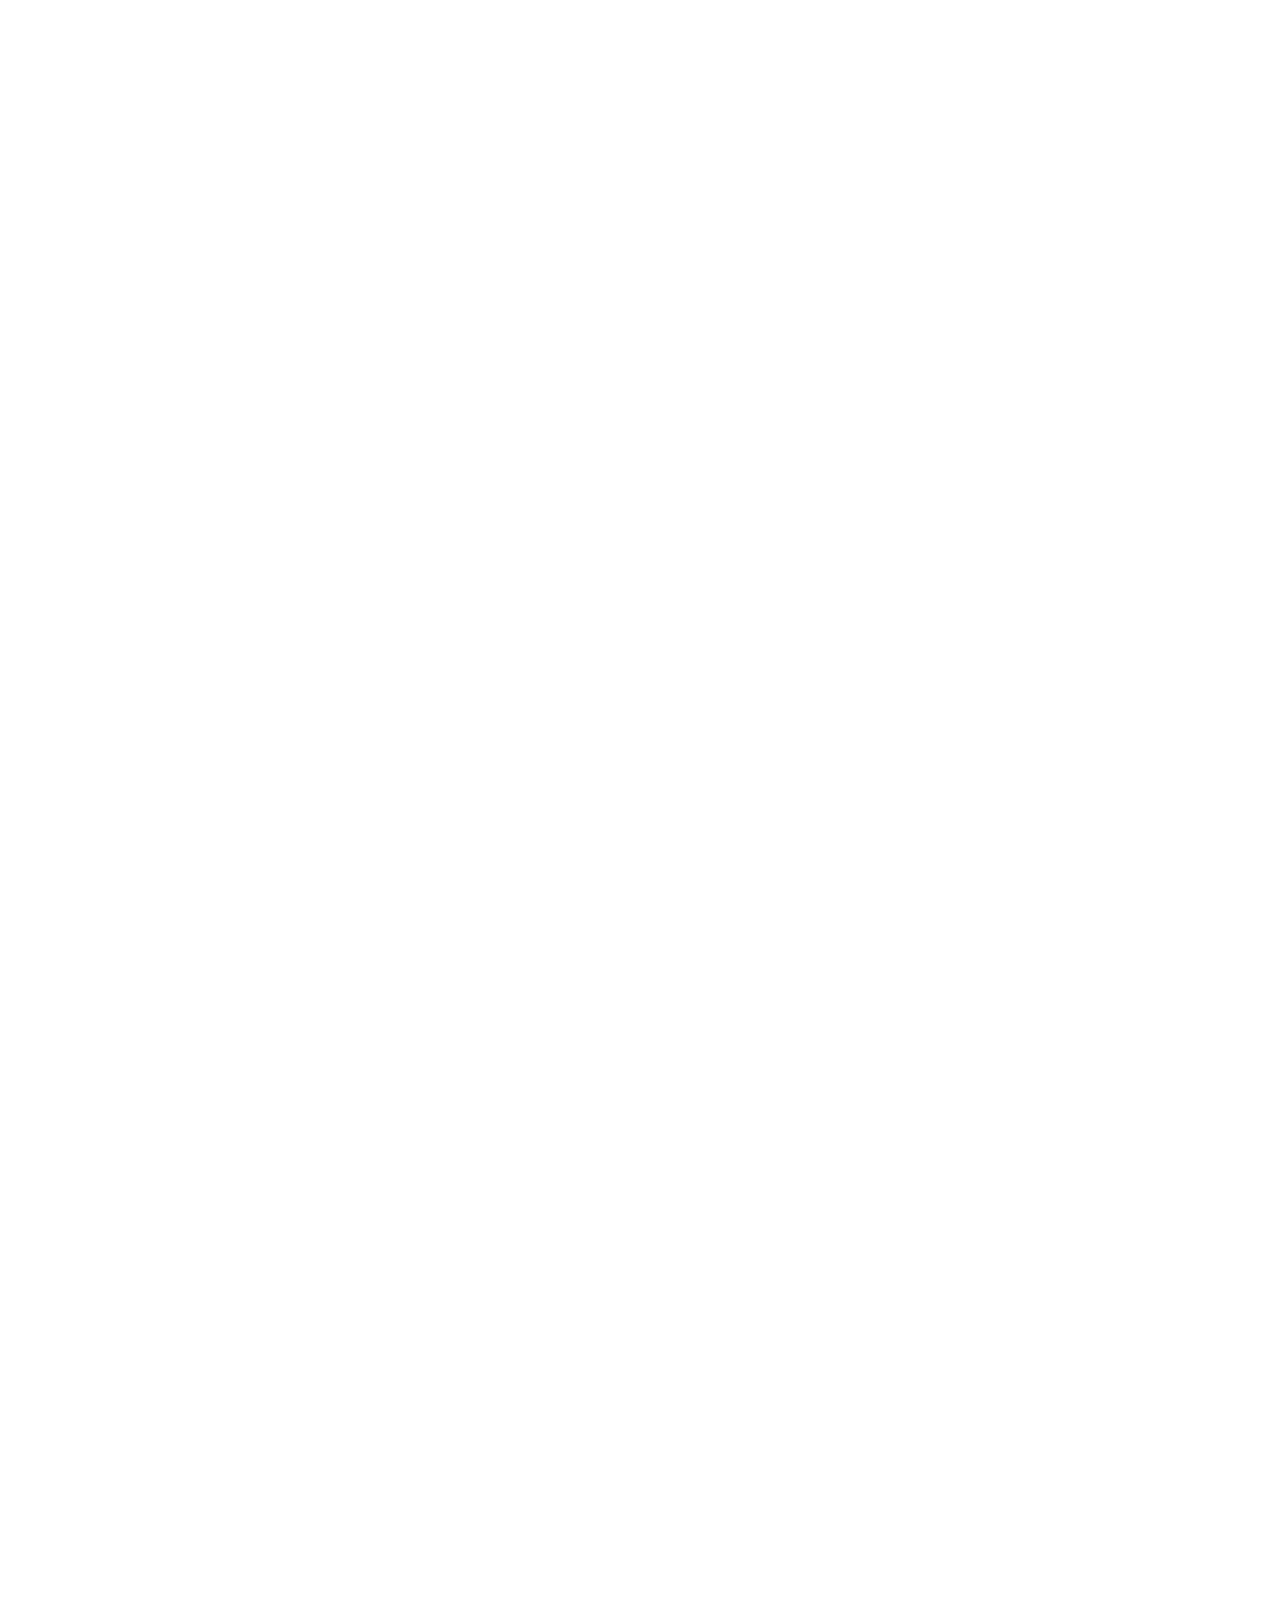
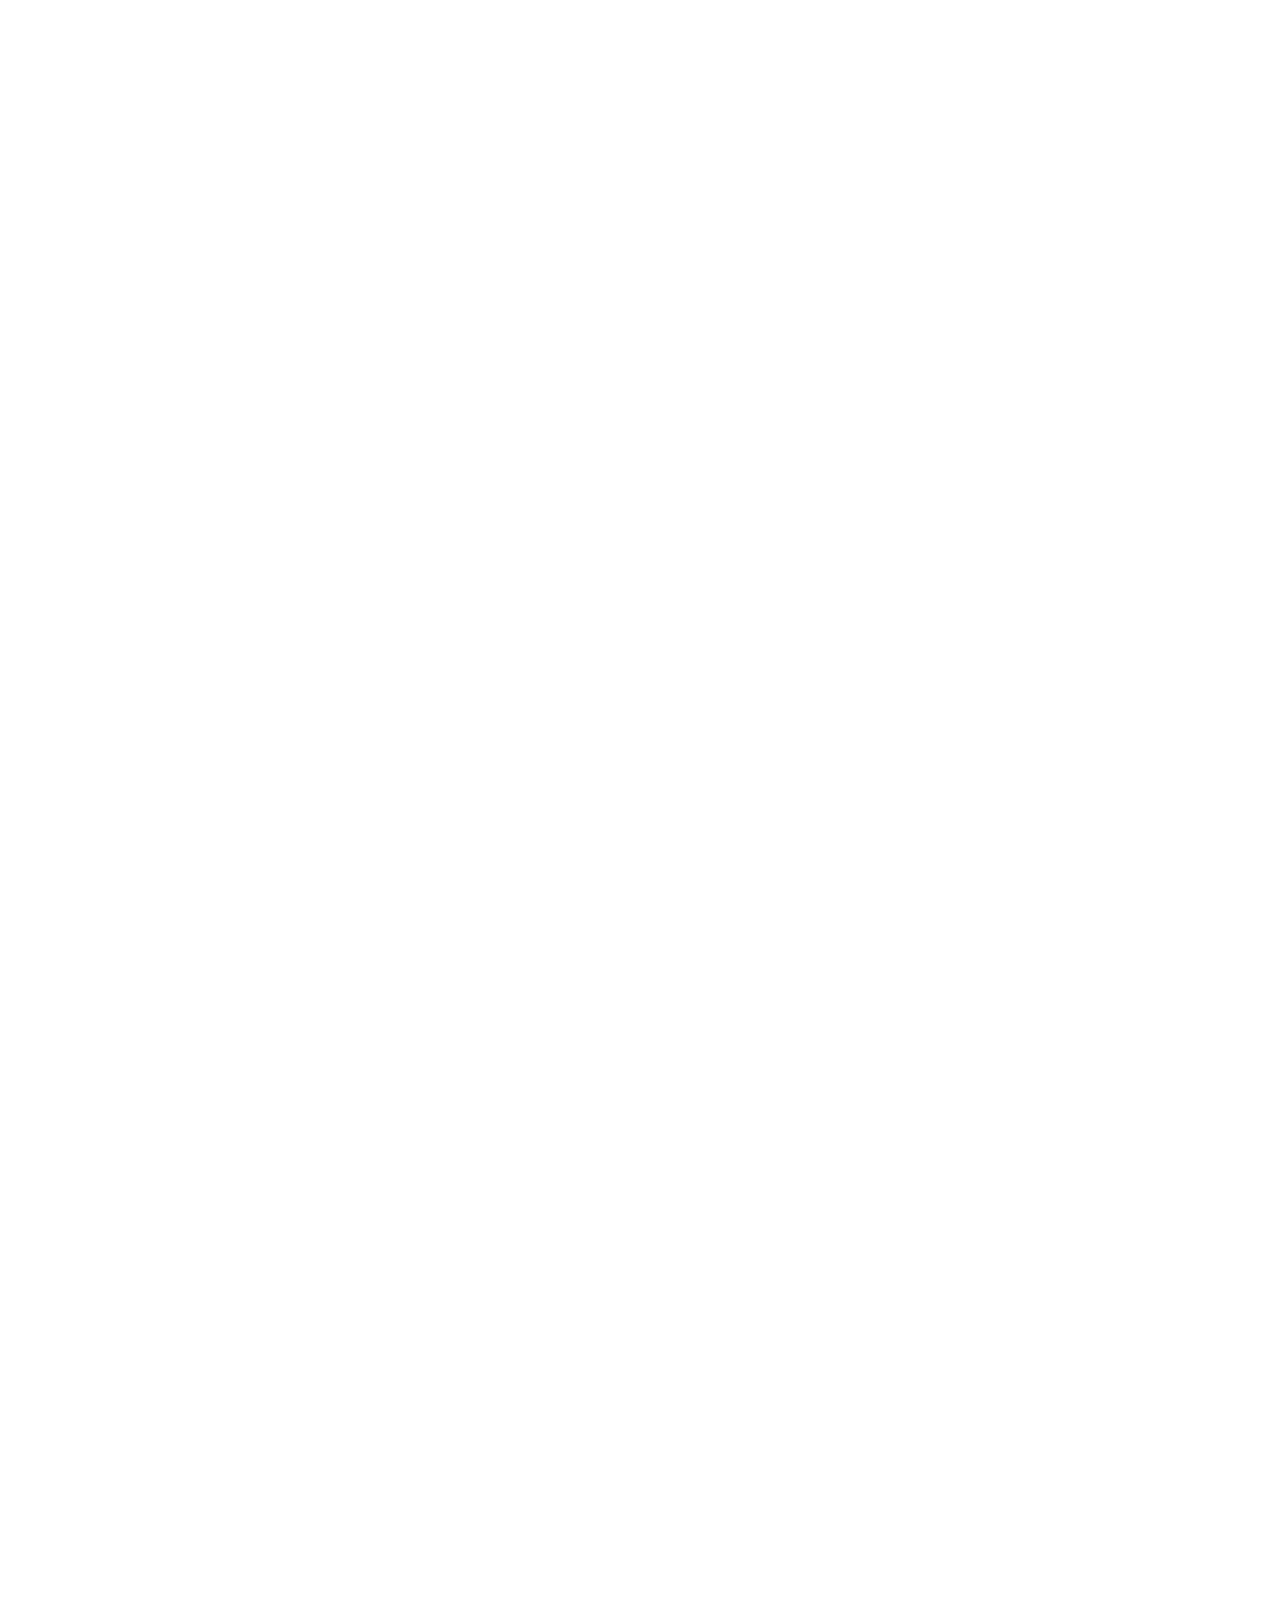
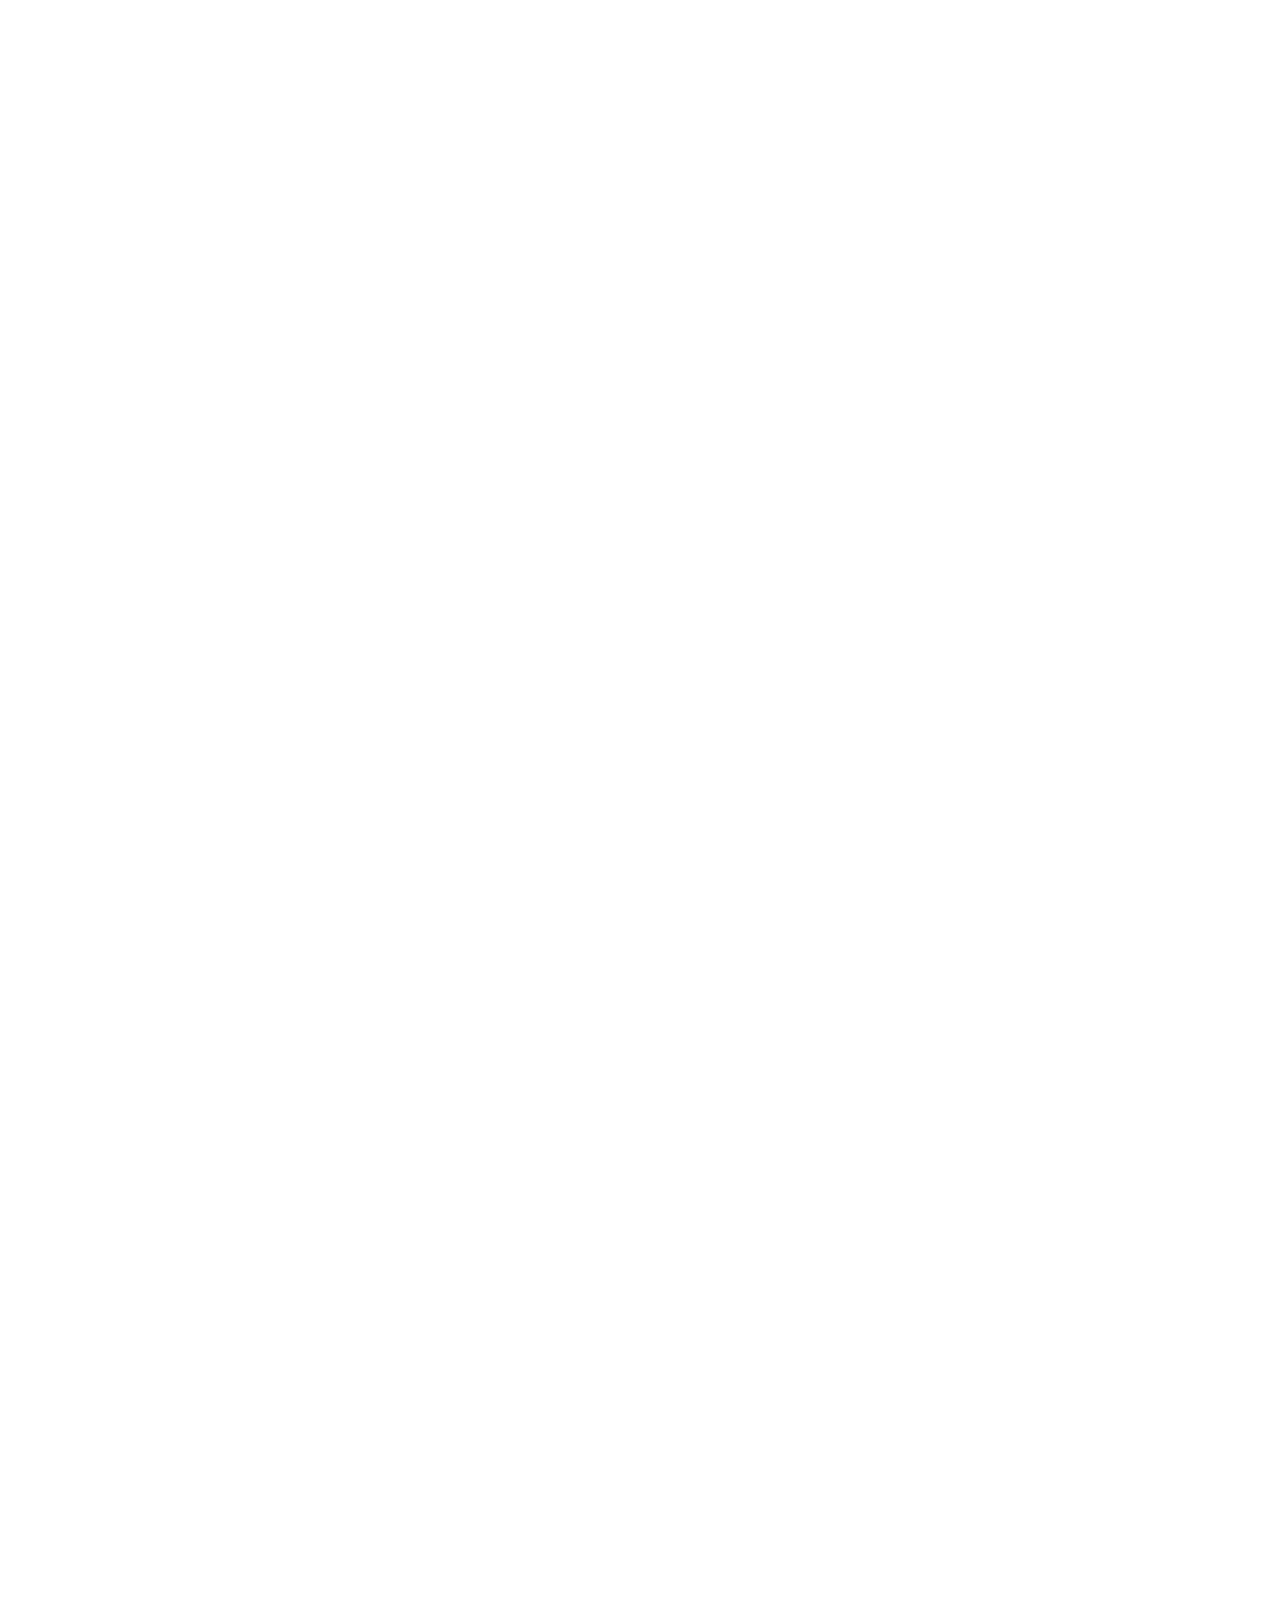
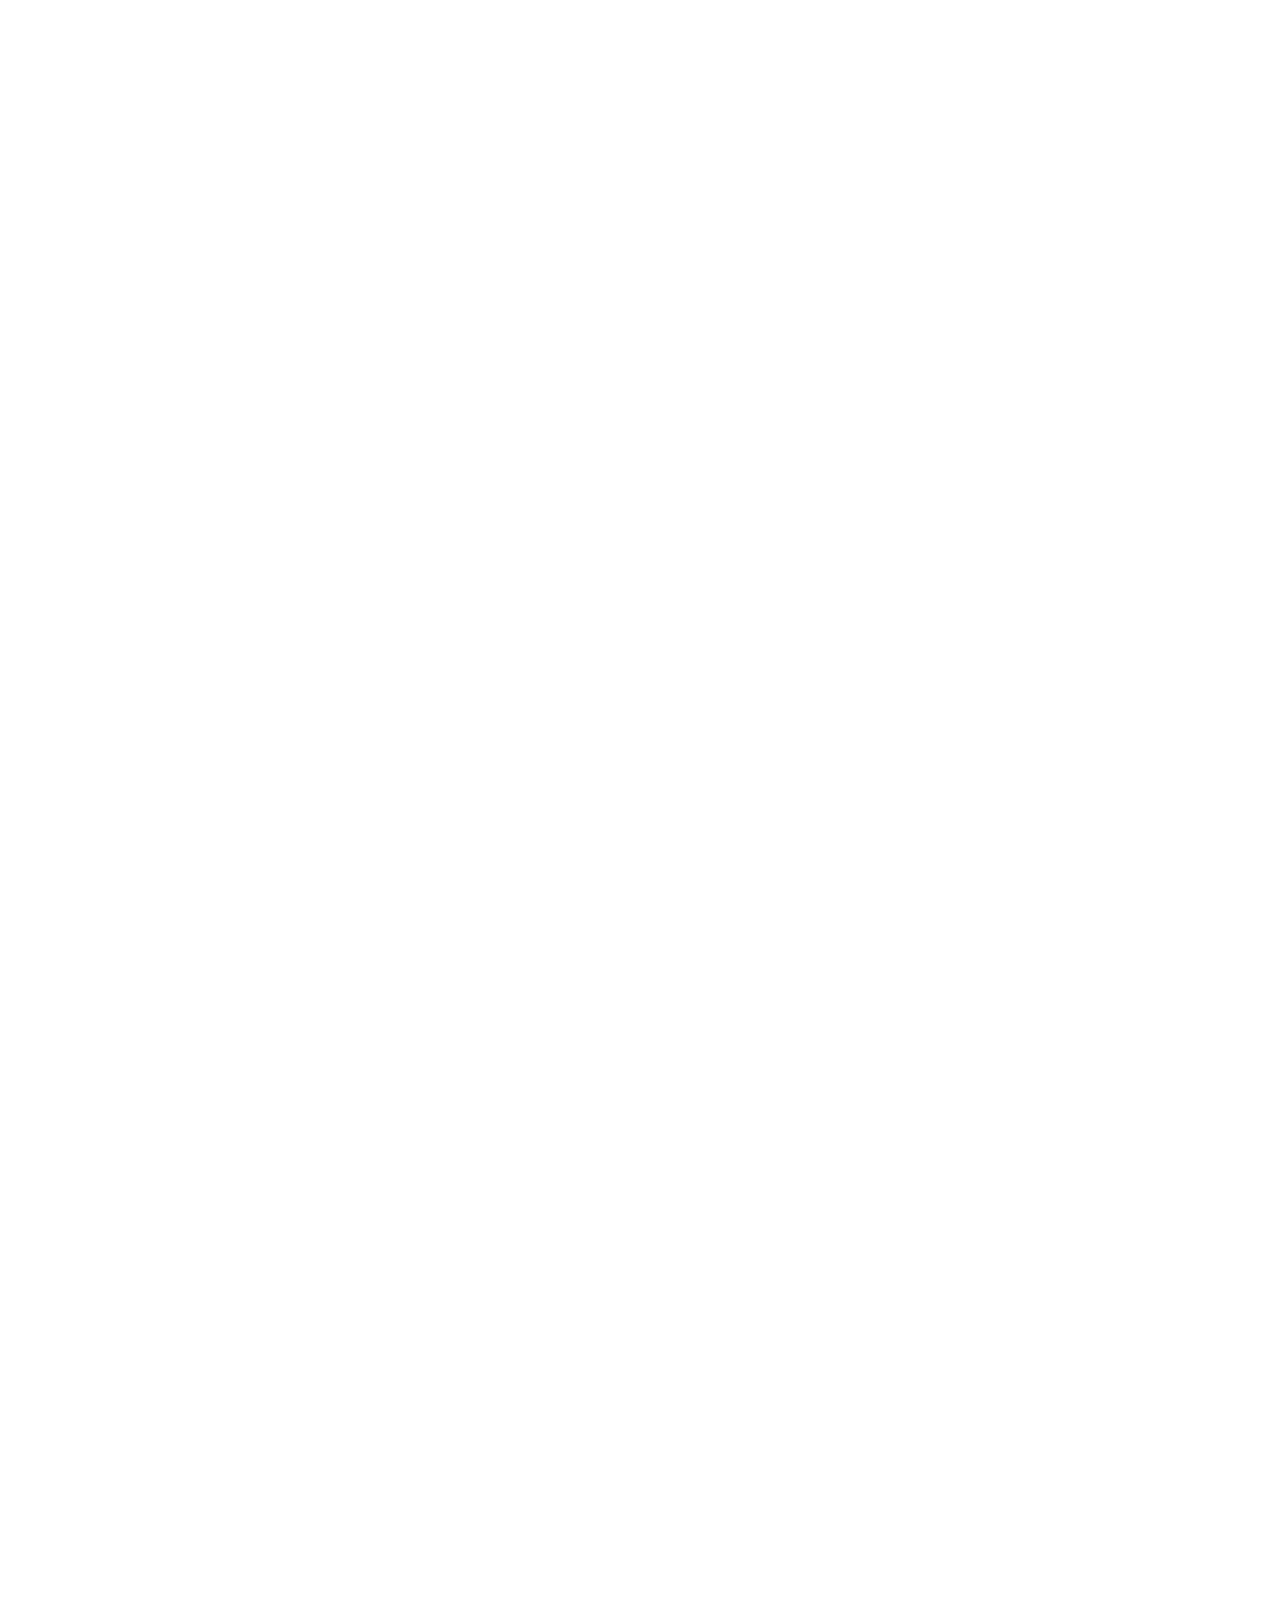
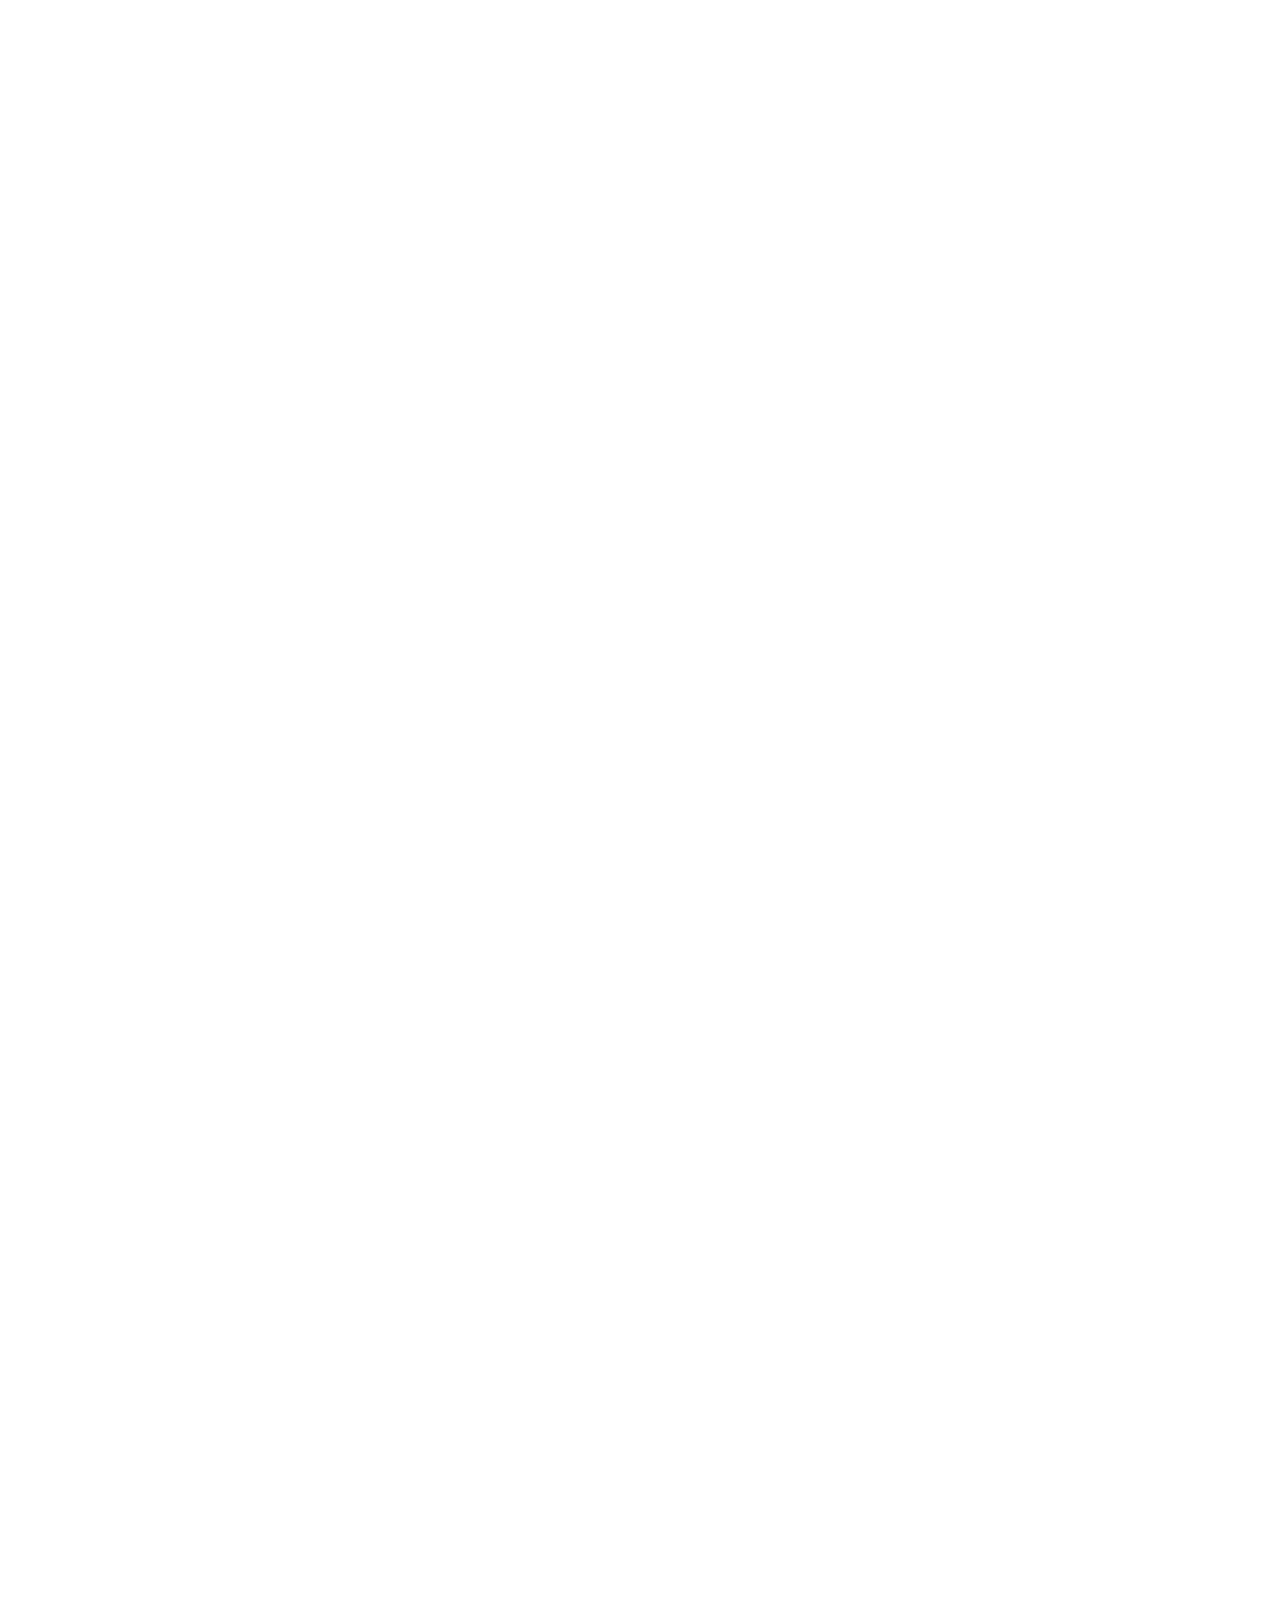
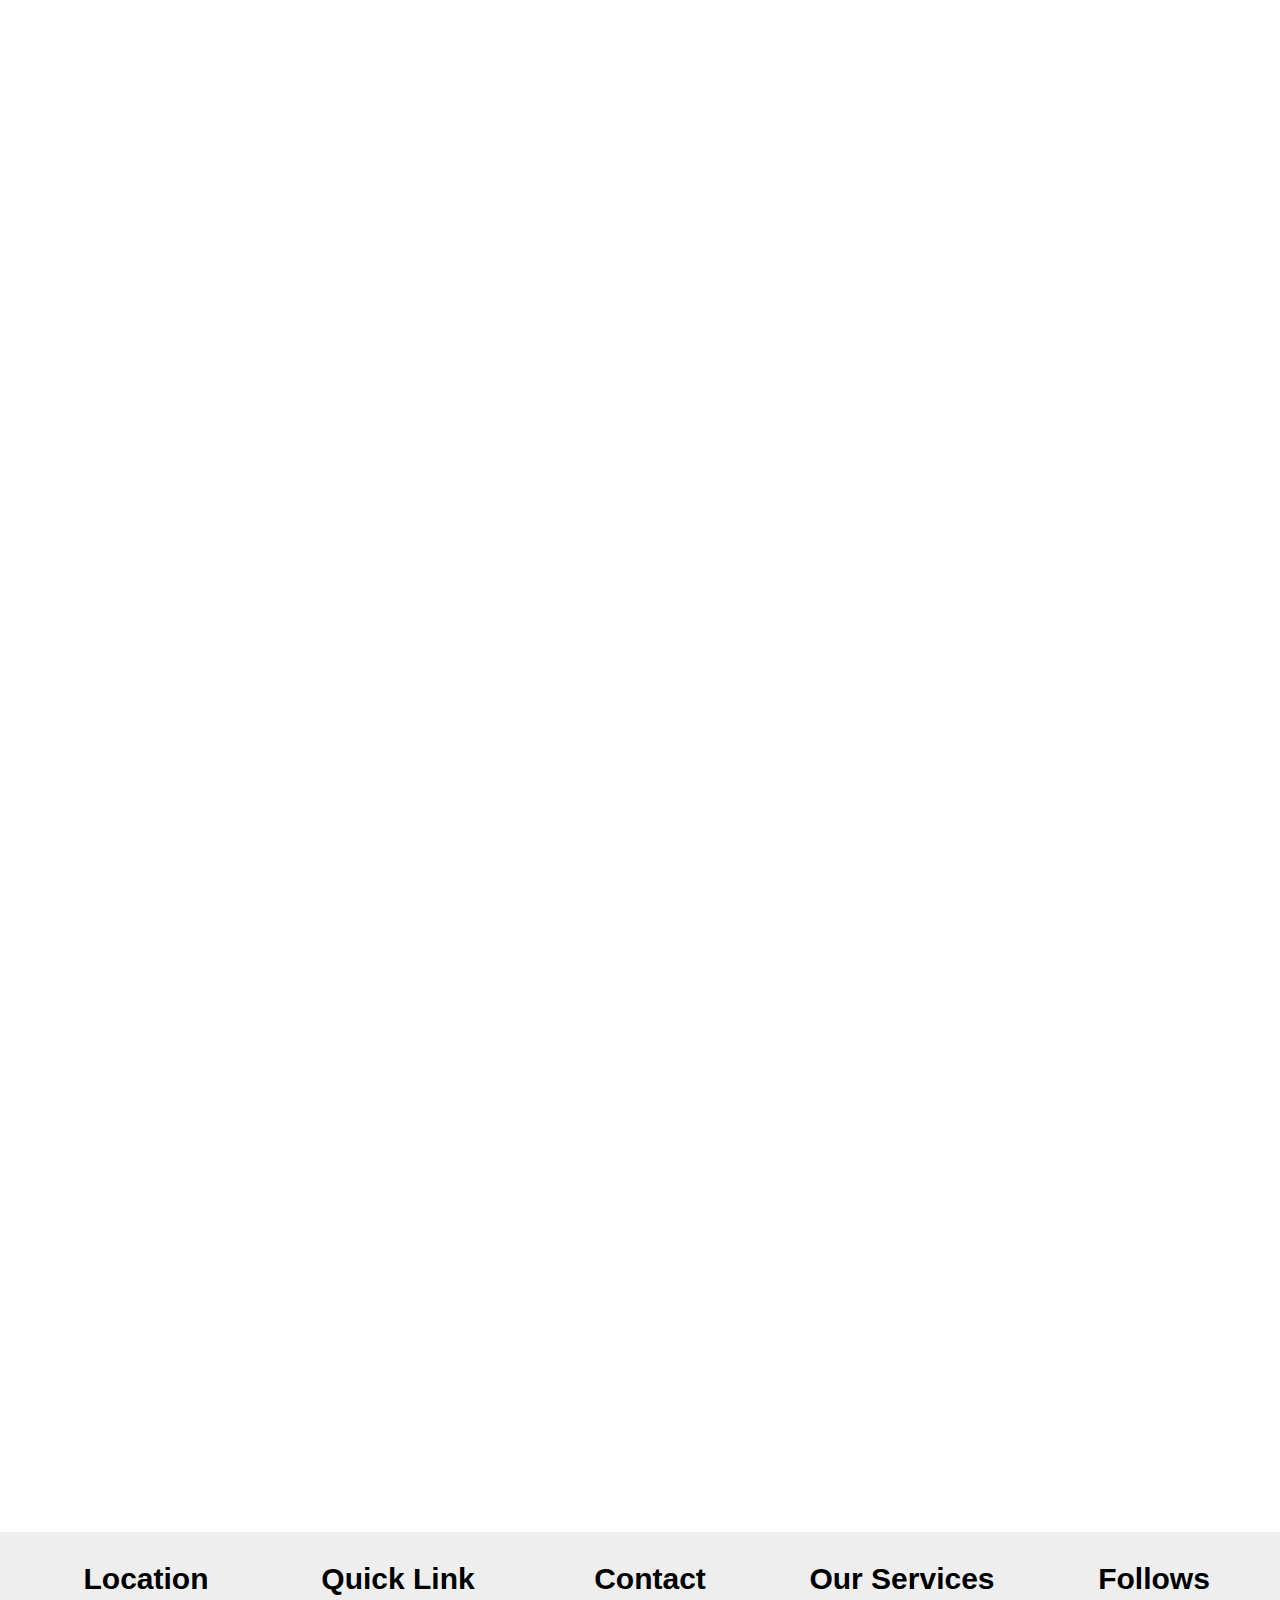
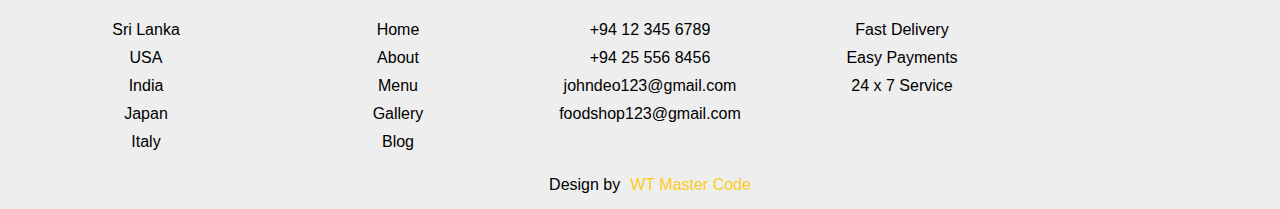
<file: gallery.html>
<!DOCTYPE html>
<html lang="en">
<head>
    <meta charset="UTF-8">
    <meta http-equiv="X-UA-Compatible" content="IE=edge">
    <meta name="viewport" content="width=device-width, initial-scale=1.0">
    <title>Food Website</title>
    <link rel="stylesheet" href="gallery.css">
    <link rel="short icon" href="vsimage/icon03.png">
    <link rel="stylesheet" href="https://cdnjs.cloudflare.com/ajax/libs/font-awesome/6.2.1/css/all.min.css" integrity="sha512-MV7K8+y+gLIBoVD59lQIYicR65iaqukzvf/nwasF0nqhPay5w/9lJmVM2hMDcnK1OnMGCdVK+iQrJ7lzPJQd1w==" crossorigin="anonymous" referrerpolicy="no-referrer" />
   
</head>
<body>

    <!--Navigation Bar-->

    <nav>

        <div class="logo">
            <a href="index.html"><img src="image/logo.png" alt="."></a>
        </div>

        <ul>
            <li><a href="index.html" class="action">Home</a></li>
            <li><a href="about.html">About</a></li>
            <li><a href="menu.html">Menu</a></li>
            <li><a href="gallery.html">Gallery</a></li>
            <li><a href="blog.html">Blog</a></li>
        </ul>

        <div class="login">
            <a href="login.html">Login</a>
        </div>

    </nav>




    <!--Banner-->

    <div class="banner_bg">
        <h1>Popular<span>Gallery</span></h1>
    </div>




    <!--Gallery-->

    <div class="gallery anim">

        <div class="gallery_box">
            <div class="gallery_image">
                <img src="image/gallery_1.jpg"alt=".">
            </div>

            <div class="gallery_image">
                <img src="image/gallery_2.jpg"alt=".">
            </div>

            <div class="gallery_image">
                <img src="image/gallery_3.webp"alt=".">
            </div>

            <div class="gallery_image">
                <img src="image/gallery_4.jpg"alt=".">
            </div>

            <div class="gallery_image">
                <img src="image/gallery_5.jpg"alt=".">
            </div>

            <div class="gallery_image">
                <img src="image/gallery_6.jpg"alt=".">
            </div>

            <div class="gallery_image">
                <img src="image/gallery_7.jpg"alt=".">
            </div>

            <div class="gallery_image">
                <img src="image/gallery_8.jpg"alt=".">
            </div>

            <div class="gallery_image">
                <img src="image/gallery_9.webp"alt=".">
            </div>

            <div class="gallery_image">
                <img src="image/gallery_10.jpg"alt=".">
            </div>

            <div class="gallery_image">
                <img src="image/gallery_11.jpg"alt=".">
            </div>

            <div class="gallery_image">
                <img src="image/gallery_12.jpg"alt=".">
            </div>

            <div class="gallery_image">
                <img src="image/gallery_13.jpg"alt=".">
            </div>

            <div class="gallery_image">
                <img src="image/gallery_14.jpg"alt=".">
            </div>

            <div class="gallery_image">
                <img src="image/gallery_15.webp"alt=".">
            </div>

            <div class="gallery_image">
                <img src="image/gallery_16.jpg"alt=".">
            </div>

            <div class="gallery_image">
                <img src="image/gallery_17.jpg"alt=".">
            </div>

            <div class="gallery_image">
                <img src="image/gallery_18.jpg"alt=".">
            </div>

            <div class="gallery_image">
                <img src="image/gallery_19.jpg"alt=".">
            </div>

            <div class="gallery_image">
                <img src="image/gallery_20.jpg"alt=".">
            </div>

            <div class="gallery_image">
                <img src="image/gallery_21.jpg"alt=".">
            </div>

            <div class="gallery_image">
                <img src="image/gallery_22.jpg"alt=".">
            </div>

            <div class="gallery_image">
                <img src="image/gallery_23.jpg"alt=".">
            </div>

            <div class="gallery_image">
                <img src="image/gallery_24.jpg"alt=".">
            </div>

            <div class="gallery_image">
                <img src="image/gallery_25.jpg"alt=".">
            </div>

            <div class="gallery_image">
                <img src="image/gallery_26.jpg"alt=".">
            </div>

            <div class="gallery_image">
                <img src="image/gallery_27.jpg"alt=".">
            </div>

            <div class="gallery_image">
                <img src="image/gallery_28.jpg"alt=".">
            </div>

            <div class="gallery_image">
                <img src="image/gallery_29.jpg"alt=".">
            </div>

            <div class="gallery_image">
                <img src="image/gallery_30.jpg"alt=".">
            </div>

            <div class="gallery_image">
                <img src="image/gallery_31.webp"alt=".">
            </div>

            <div class="gallery_image">
                <img src="image/gallery_32.jpg"alt=".">
            </div>

            <div class="gallery_image">
                <img src="image/gallery_33.jpg"alt=".">
            </div>

            <div class="gallery_image">
                <img src="image/gallery_34.jpg"alt=".">
            </div>

            <div class="gallery_image">
                <img src="image/gallery_35.jpg"alt=".">
            </div>

            <div class="gallery_image">
                <img src="image/gallery_36.jpg"alt=".">
            </div>

            <div class="gallery_image">
                <img src="image/gallery_37.jpg"alt=".">
            </div>

            <div class="gallery_image">
                <img src="image/gallery_38.jpg"alt=".">
            </div>

            <div class="gallery_image">
                <img src="image/gallery_39.jpg"alt=".">
            </div>

            <div class="gallery_image">
                <img src="image/gallery_40.webp"alt=".">
            </div>

            <div class="gallery_image">
                <img src="image/gallery_41.jpg"alt=".">
            </div>

            <div class="gallery_image">
                <img src="image/gallery_42.webp"alt=".">
            </div>

            <div class="gallery_image">
                <img src="image/gallery_43.jpg"alt=".">
            </div>

            <div class="gallery_image">
                <img src="image/gallery_44.webp"alt=".">
            </div>

            <div class="gallery_image">
                <img src="image/gallery_45.jpg"alt=".">
            </div>

            <div class="gallery_image">
                <img src="image/gallery_46.jpg"alt=".">
            </div>

            <div class="gallery_image">
                <img src="image/gallery_47.jpg"alt=".">
            </div>

            <div class="gallery_image">
                <img src="image/gallery_48.jpg"alt=".">
            </div>

            <div class="gallery_image">
                <img src="image/gallery_49.jpg"alt=".">
            </div>

            <div class="gallery_image">
                <img src="image/gallery_50.jpg" alt=".">
            </div>

            <div class="gallery_image">
                <img src="image/gallery_51.jpg " alt=".">
            </div>

        </div>

    </div>




    <!--Footer-->

    <footer>

        <div class="footer_main">

            <div class="footer_tag">
                <h2>Location</h2>
                <p>Sri Lanka</p>
                <p>USA</p>
                <p>India</p>
                <p>Japan</p>
                <p>Italy</p>
            </div>

            <div class="footer_tag">
                <h2>Quick Link</h2>
                <p>Home</p>
                <p>About</p>
                <p>Menu</p>
                <p>Gallery</p>
                <p>Blog</p>
            </div>

            <div class="footer_tag">
                <h2>Contact</h2>
                <p>+94 12 345 6789</p>
                <p>+94 25 556 8456</p>
                <p>johndeo123@gmail.com</p>
                <p>foodshop123@gmail.com</p>
            </div>

            <div class="footer_tag">
                <h2>Our Services</h2>
                <p>Fast Delivery</p>
                <p>Easy Payments</p>
                <p>24 x 7 Service</p>
            </div>

            <div class="footer_tag">
                <h2>Follows</h2>
                <i class="fa-brands fa-facebook-f"></i>
                <i class="fa-brands fa-twitter"></i>
                <i class="fa-brands fa-instagram"></i>
                <i class="fa-brands fa-linkedin-in"></i>
            </div>

        </div>

        <p class="end">Design by<span><i class="fa-solid fa-face-grin"></i> WT Master Code</span></p>

    </footer>
    
</body>
</html>
</file>
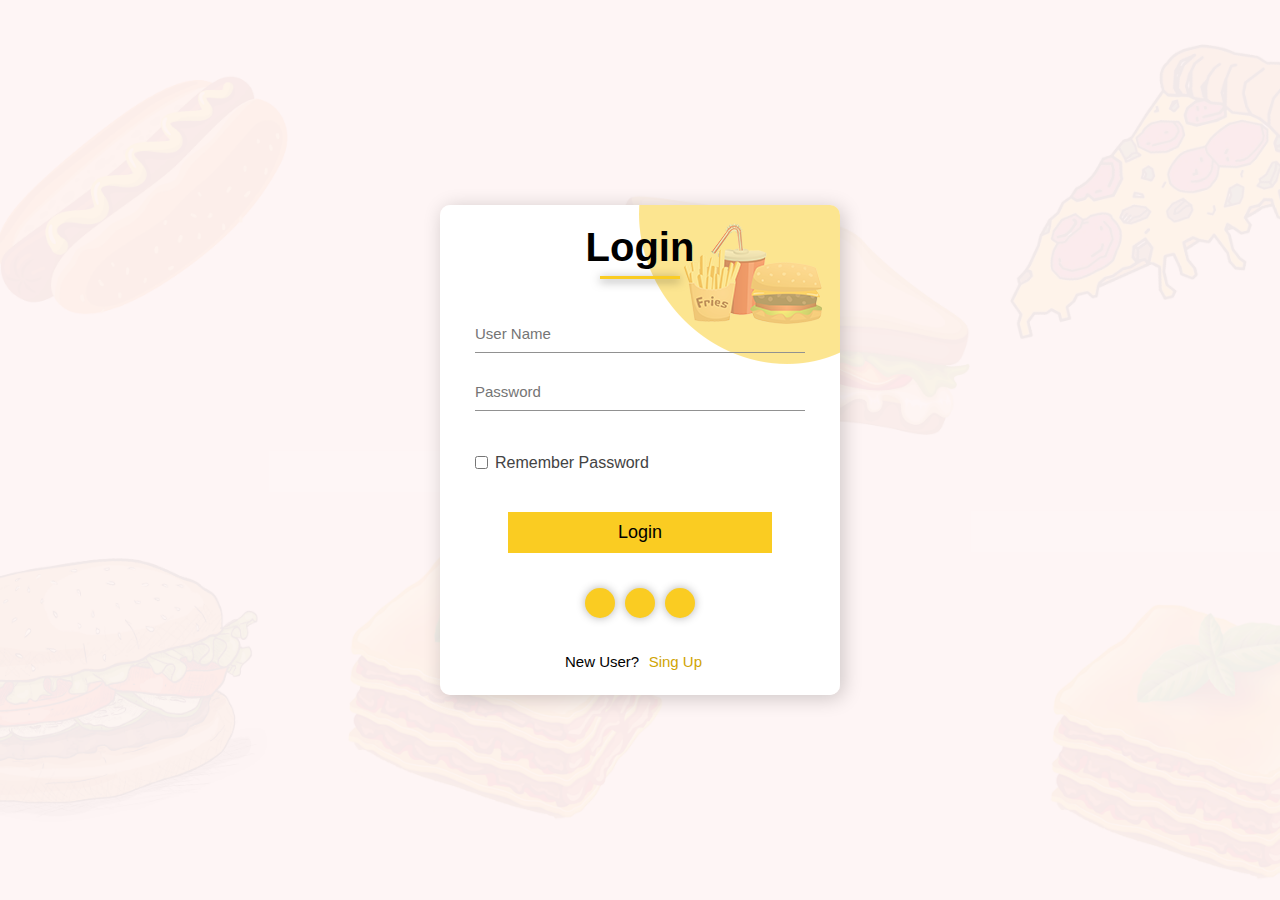
<file: login.html>
<!DOCTYPE html>
<html lang="en">
<head>
    <meta charset="UTF-8">
    <meta http-equiv="X-UA-Compatible" content="IE=edge">
    <meta name="viewport" content="width=device-width, initial-scale=1.0">
    <title>Login</title>
    <link rel="stylesheet" href="login.css">
    <link rel="short icon" href="vsimage/icon03.png">
    <link rel="stylesheet" href="https://cdnjs.cloudflare.com/ajax/libs/font-awesome/6.2.1/css/all.min.css" integrity="sha512-MV7K8+y+gLIBoVD59lQIYicR65iaqukzvf/nwasF0nqhPay5w/9lJmVM2hMDcnK1OnMGCdVK+iQrJ7lzPJQd1w==" crossorigin="anonymous" referrerpolicy="no-referrer" />
</head>
<body>

    <div class="hero">

        <div class="login_form">

            <h1>Login</h1>

            <form class="input_box">

                <input type="text" class="field" placeholder="User Name">
                <input type="password" class="field" maxlength="10" placeholder="Password">
                <input type="checkbox" class="check_box"><p>Remember Password</p>
                <button type="submit" class="submit_btn">Login</button>

                <div class="social_icon">
                    <i class="fa-brands fa-facebook-f"></i>
                    <i class="fa-brands fa-twitter"></i>
                    <i class="fa-brands fa-google"></i>
                </div>

                <div class="tag">
                    <span>New User?</span>
                    <a href="singup.html">Sing Up</a>
                </div>

            </form>

        </div>

    </div>
    
</body>
</html>
</file>
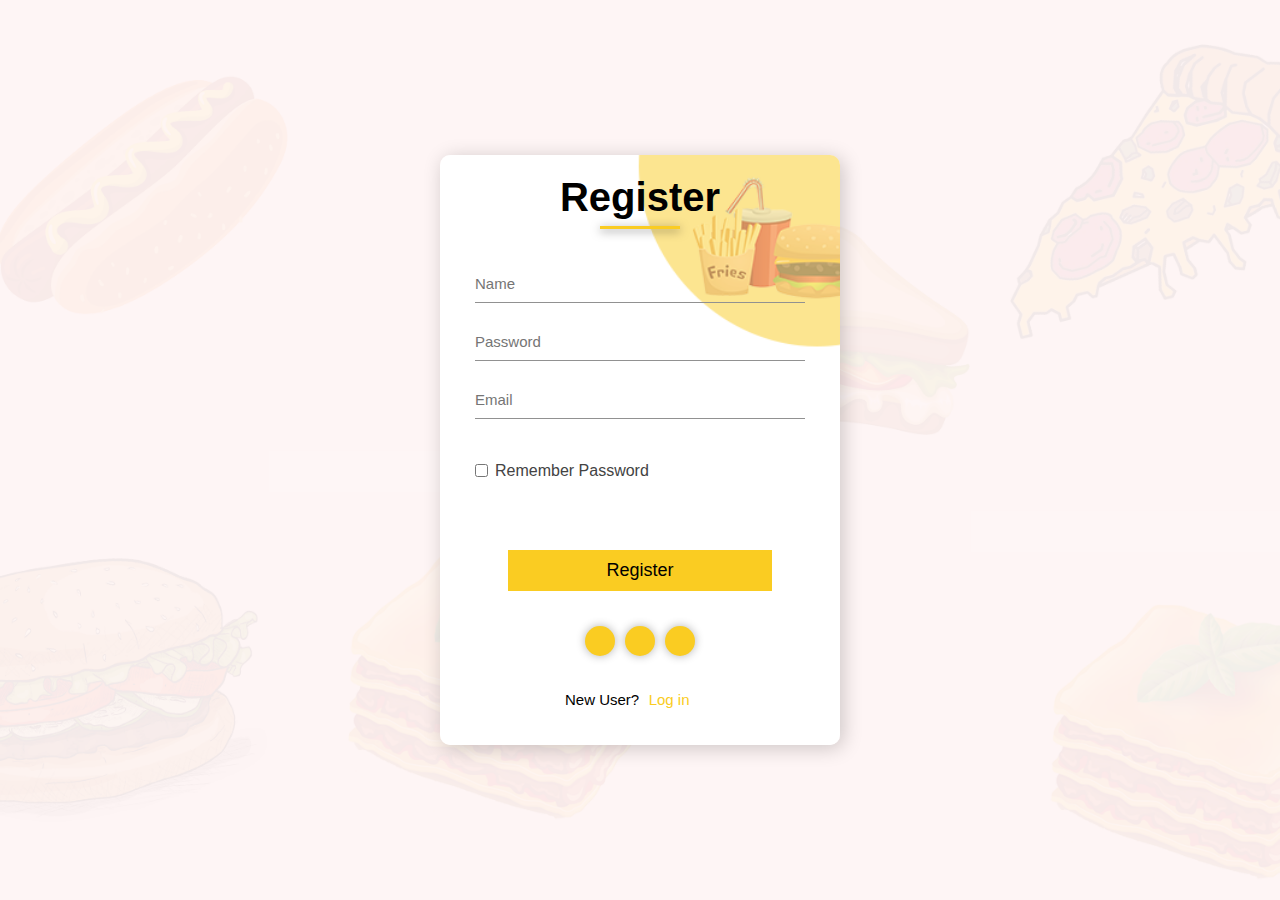
<file: singup.html>
<!DOCTYPE html>
<html lang="en">
<head>
    <meta charset="UTF-8">
    <meta http-equiv="X-UA-Compatible" content="IE=edge">
    <meta name="viewport" content="width=device-width, initial-scale=1.0">
    <title>Sing Up</title>
    <link rel="stylesheet" href="singup.css">
    <link rel="short icon" href="vsimage/icon03.png">
    <link rel="stylesheet" href="https://cdnjs.cloudflare.com/ajax/libs/font-awesome/6.2.1/css/all.min.css" integrity="sha512-MV7K8+y+gLIBoVD59lQIYicR65iaqukzvf/nwasF0nqhPay5w/9lJmVM2hMDcnK1OnMGCdVK+iQrJ7lzPJQd1w==" crossorigin="anonymous" referrerpolicy="no-referrer" />
    
</head>
<body>
    
    <div class="hero">

        <div class="login_form">

            <h1>Register</h1>

            <form class="input_box">

                <input type="text" class="field" placeholder="Name">
                <input type="password" class="field" placeholder="Password" maxlength="10">
                <input type="email" class="field" placeholder="Email">
                <input type="checkbox" class="check_box"><p>Remember Password</p>
                <button type="submit" class="submit_btn">Register</button>

                <div class="social_icon">
                    <i class="fa-brands fa-facebook-f"></i>
                    <i class="fa-brands fa-twitter"></i>
                    <i class="fa-brands fa-google"></i>
                </div>

                <div class="tag">
                    <span>New User?</span>
                    <a href="login.html">Log in</a>
                </div>

            </form>

        </div>

    </div>

</body>
</html>
</file>
<file: styel.css>
*{
    margin: 0;
    padding: 0;
    box-sizing: border-box;
    font-family: sans-serif;
}

section{
    width: 100%;
    height: 100vh;
}

section nav{
    display: flex;
    align-items: center;
    justify-content: space-around;
    background: #fff;
    position: fixed;
    right: 0;
    left: 0;
    z-index: 1000;
    box-shadow: 0 0 10px rgba(0,0,0,0.5);
}

section nav .logo img{
    width: 120px;
    margin: 20px 0;
    position: relative;
    left: -45%;
    cursor: pointer;
}

section nav ul{
    list-style: none;
}

section nav ul li{
    display: inline-block;
    margin: 0 10px;
}

section nav ul li a{
    color: black;
    text-decoration: none;
    transition: 0.3s;
}

section nav ul li a.action{
    color: #facc22;
}

section nav ul li a:hover{
    color: #facc22;
}

section nav .login a{
    color: #000;
    text-decoration: none;
    border: 2px solid #facc22;
    border-radius: 20px;
    padding: 7px 20px;
    transition: 0.3s;
}

section nav .login a:hover{
    background: #facc22;
    color: #fff;
}

section .main{
    display: flex;
    align-items: center;
    justify-content: space-around;
    position: relative;
    top: 80px;
}

section .main .main_text h1{
    color: #000;
    font-size: 75px;
    position: relative;
    top: -25px;
    left: 5%;
}

section .main .main_text h1 span{
    color: #facc22;
    font-family: Yellowtail;
}

section .main .main_text p{
    color: #000;
    width: 650px;
    position: relative;
    top: 20px;
    left: 5%;
    line-height: 23px;
    text-align: justify;
}

section .main .main_text .btn i{
    margin-right: 8px;
}

section .main .main_text .btn{
    color: #000;
    text-decoration: none;
    border: 2px solid #facc22;
    padding: 10px 20px;
    position: relative;
    top: 100px;
    left: 5%;
    transition: 0.3s;
    z-index: 5;
}

section .main .main_text .btn:hover{
    color:#fff;
    background-color: #facc22;
}

section .main .main_text .btn::before{
    content: '';
    position: absolute;
    top: 0;
    left: 0;
    width: 0;
    height: 100%;
    background: #facc22;
    z-index: -1;
    transition: 0.3s;
}

section .main .main_text .btn:hover::before{
    top: unset;
    width: 100%;
    bottom: 0;
}

section .main .main_image img{
    width: 650px;
    animation: animate 5s linear infinite;
}




/*--About--*/

.about{
    width: 100%;
    height: 100vh;
    padding: 10px 0 0 0;
    background-image: url(image/about_bg.jpg);
    background-size: cover;
    background-position: center;
}

.about .about_main{
    display: flex;
    align-items: center;
    justify-content: space-around;
}

.about .about_main .about_image img{
    width: 750px;
}

.about .about_main .about_text h1{
    font-size: 45px;
    position: relative;
    bottom: 40px;
}

.about .about_main .about_text h1 span{
    color: #facc22;
    margin-right: 15px;
}

.about .about_main .about_text h3{
    position: relative;
    bottom: 10px;
    font-size: 25px;
}

.about .about_main .about_text p{
    width: 650px;
    text-align: justify;
    line-height: 23px;
    margin-top: 20px;
}

.about .about_main .about_text .about_services{
    margin-top: 20px;
    display: grid;
    grid-template-columns: 1fr 1fr 1fr;
}

.about .about_main .about_text .about_services .s_1{
    display: flex;
    align-items: center;
    width: 180px;
    background: #ececec;
    padding: 10px;
    border: 2px solid #facc22;
    cursor: pointer;
}

.about .about_main .about_text .about_services .s_1 i{
    color: #000;
    margin: 5px 10px 5px 5px;
    font-size: 20px;
    transition: 0.3s;
}

.about .about_main .about_text .about_services .s_1:hover i{
    color: #facc22;
}

.about .about_main .about_text .about_services .s_1 a{
    text-decoration: none;
    color: #000;
    font-size: 16px;
}

.about .about_main .about_text .about_btn i{
    font-size: 15px;
    margin-right: 8px;
}

.about .about_main .about_text .about_btn{
    position: relative;
    top: 35px;
    padding: 10px 20px;
    border: 2px solid #facc22;
    text-decoration: none;
    color: #000;
    z-index: 5;
    transition: 0.3s;
}

.about .about_main .about_text .about_btn:hover{
    color: #fff;
}

.about .about_main .about_text .about_btn::before{
    content: '';
    position: absolute;
    top: 0;
    left: 0;
    width: 0;
    height: 100%;
    z-index: -1;
    background: #facc22;
    transition: 0.3s;
}

.about .about_main .about_text .about_btn:hover::before{
    top: unset;
    width: 100%;
    bottom: 0;
}





/*Menu*/

.menu{
    width: 100%;
    height: 100vh;
    padding: 75px 0;
}

.menu h1{
    display: flex;
    align-items: center;
    justify-content: center;
    font-size: 45px;
    color: #000;
}

.menu h1 span{
    color: #facc22;
    margin-left: 15px;
}

.menu .menu_box{
    width: 95%;
    margin: 45px auto 0 auto;
    display: grid;
    grid-gap: 30px 10px;
    grid-template-columns: 1fr 1fr 1fr;
}

.menu .menu_box .menu_card{
    background-image: url(image/menu_card_bg.png);
    background-size: cover;
    background-position: center;
    margin: 0 auto;
    width: 450px;
    height: 575px;
    text-align: center;
    cursor: pointer;
    padding: 20px 0;
    border-radius: 10px;
    box-shadow: 3px 3px 10px rgba(0,0,0,0.2);
}

.menu .menu_box .menu_card .menu_img{
    margin: 0 auto;
    width: 420px;
    height: 300px;
    margin-bottom: 15px;
    box-shadow: 0 0 8px rgba(0,0,0,0.7);
}

.menu .menu_box .menu_card .menu_img img{
    width: 100%;
    height: 100%;
    object-fit: cover;
    object-position: center;
}

.menu .menu_box .menu_card .menu_text h2{
    font-size: 30px;
    margin-bottom: 15px;
}

.menu .menu_box .menu_card .menu_text p{
    line-height: 21px;
    margin-bottom: 15px;
    margin: 0 auto;
    width: 400px;
}

.menu .menu_box .menu_card .menu_text .menu_icon{
    color: #facc22;
    margin: 8px 0;
}

.menu .menu_box .menu_card .menu_text .price{
    font-weight: bold;
    font-size: 20px;
    padding: 8px 0;
    margin-left: 45px;
}

.menu .menu_box .menu_card .menu_text .price sub{
    margin-left: 5px;
    color: #6d6a6a;
    font-size: 13px;
}

.menu .menu_box .menu_card .menu_text .menu_btn{
    color: #000;
    text-decoration: none;
    padding: 10px 20px;
    border: 2px solid #facc22;
    position: relative;
    top: 20px;
    z-index: 5;
    transition: 0.3s;
}

.menu .menu_box .menu_card .menu_text .menu_btn:hover{
    color: #fff;
}

.menu .menu_box .menu_card .menu_text .menu_btn::before{
    content: '';
    position: absolute;
    top: 0;
    left: 0;
    width: 0;
    height: 100%;
    background-color: #facc22;
    z-index: -1;
    transition: 0.3s;
}

.menu .menu_box .menu_card .menu_text .menu_btn:hover::before{
    top: unset;
    bottom: 0;
    width: 100%;
}

.menu .menu_box .menu_card .menu_text .menu_btn i{
    margin-right: 8px;
}




/*Banner*/

.banner{
    width: 100%;
    height: 50vh;
    margin: 10px 0;
    background-image: url(image/banner.jpg);
    background-size: cover;
    background-position: center;
}

.banner h1{
    font-family: P22Grenville;
    color: #facc22;
    font-size: 100px;
    display: flex;
    align-items: center;
    justify-content: center;
    position: relative;
    padding-top: 25px;
}

.banner .banner_center{
    display: flex;
    align-items: center;
    justify-content: center;
    width: 250px;
    margin: 0 auto;
}
.banner .banner_center h2{
    font-size: 60px;
    margin-right: 25px;
    font-family: Norwester;
    color: #fff;
}

.banner .banner_center h2 span{
    margin-left: 45px;
    font-size: 30px;
    position: relative;
    bottom: 15px;
    font-family: Norwester;
}

.banner .banner_btn{
    color: #fff;
    border: 2px solid #facc22;
    padding: 10px 20px;
    text-decoration: none;
    position: relative;
    top: 10%;
    left: 46%;
    z-index: 5;
}

.banner .banner_btn i{
    margin-right: 8px;
}

.banner .banner_btn::before{
    content: '';
    position: absolute;
    top: 0;
    left: 0;
    width: 0;
    height: 100%;
    background: #facc22;
    transition: 0.3s;
    z-index: -1;
}

.banner .banner_btn:hover::before{
    width: 100%;
    top: unset;
    bottom: 0;
}




/*Gallery*/

.gallery{
    width: 100%;
    padding: 35px 0 50px 0;
}

.gallery h1{
    display: flex;
    align-items: center;
    justify-content: center;
    font-size: 45px;
}

.gallery h1 span{
    color: #facc22;
    margin-left: 15px;
}

.gallery .gallery_box{
    width: 95%;
    margin: 50px auto 0 auto;
    display: grid;
    grid-template-columns: 1fr 1fr 1fr;
    grid-gap: 10px;
}

.gallery .gallery_box .gallery_image{
    width: 470px;
    height: 350px;
    margin: 0 auto;
    border-radius: 5px;
    overflow: hidden;
    box-shadow: 2px 2px 8px rgba(0,0,0,0.3);
}

.gallery .gallery_box .gallery_image img{
    width: 100%;
    height: 100%;
    object-fit: cover;
    object-position: center;
    border-radius: 5px;
    cursor: pointer;
    transition: 0.3s;
}

.gallery .gallery_box .gallery_image:hover img{
    transform: scale(1.1);
}



/*Offer*/

.offer{
    width: 100%;
    height: auto;
    margin-bottom: 20px;
}

.offer .offer_box{
    width: 95%;
    display: grid;
    grid-template-columns: 1fr 1fr;
    grid-gap: 0 15px;
    margin: 0 auto;
}

.offer .offer_box .offer_card_1{
    width: 720px;
    height: 470px;
}

.offer .offer_box .offer_card_1 .offer_img{
    width: 720px;
    height: 470px;
}

.offer .offer_box .offer_card_1 .offer_img img{
    width: 100%;
    height: 100%;
    object-fit: cover;
    object-position: center;
}

.offer .offer_box .offer_card_1 .offer_tag{
    position: relative;
    bottom: 400px;
    color: #fff;
    padding: 0 35px;
}

.offer .offer_box .offer_card_1 .offer_tag h2{
    font-size: 45px;
}

.offer .offer_box .offer_card_1 .offer_tag h1{
    font-family: QuillScript;
    font-size: 60px;
    color: #facc22;
}

.offer .offer_box .offer_card_1 .offer_tag p{
    margin-top: 30px;
    width: 200px;
    text-align: justify;
    line-height: 22px;
}

.offer .offer_box .offer_card_1 .offer_tag .offer_btn{
    color: #fff;
    border: 2px solid #facc22;
    padding: 10px 20px;
    text-decoration: none;
    position: relative;
    top: 30px;
    z-index: 2;
    transition: 0.3s;
}

.offer .offer_box .offer_card_1 .offer_tag .offer_btn::before{
    content: '';
    position: absolute;
    top: 0;
    left: 0;
    background-color: #facc22;
    width: 0;
    height: 100%;
    transition: 0.3s;
    z-index: -1;
}

.offer .offer_box .offer_card_1 .offer_tag .offer_btn:hover::before{
    width: 100%;
}

.offer .offer_box .offer_card_1 .offer_tag .offer_btn i{
    margin-right: 8px;
}

.offer .offer_box .offer_card_2{
    width: 720px;
    height: 470px;
}

.offer .offer_box .offer_card_2 .offer_img{
    width: 720px;
    height: 470px;
}

.offer .offer_box .offer_card_2 .offer_img img{
    width: 100%;
    height: 100%;
    object-fit: cover;
    object-position: center;
}

.offer .offer_box .offer_card_2 .offer_tag{
    position: relative;
    bottom: 400px;
    color: #fff;
    padding: 0 35px;
}

.offer .offer_box .offer_card_2 .offer_tag h2{
    font-size: 45px;
}

.offer .offer_box .offer_card_2 .offer_tag h1{
    font-family: QuillScript;
    font-size: 60px;
    color: #facc22;
}

.offer .offer_box .offer_card_2 .offer_tag p{
    margin-top: 30px;
    width: 200px;
    text-align: justify;
    line-height: 22px;
}

.offer .offer_box .offer_card_2 .offer_tag .offer_btn{
    color: #fff;
    border: 2px solid #facc22;
    padding: 10px 20px;
    text-decoration: none;
    position: relative;
    top: 30px;
    z-index: 2;
    transition: 0.3s;
}

.offer .offer_box .offer_card_2 .offer_tag .offer_btn::before{
    content: '';
    position: absolute;
    top: 0;
    left: 0;
    background-color: #facc22;
    width: 0;
    height: 100%;
    transition: 0.3s;
    z-index: -1;
}

.offer .offer_box .offer_card_2 .offer_tag .offer_btn:hover::before{
    width: 100%;
}

.offer .offer_box .offer_card_2 .offer_tag .offer_btn i{
    margin-right: 8px;
}





/*Team*/

.team{
    width: 100%;
    height: 77vh;
    padding: 10px 0;
}

.team h1{
    display: flex;
    align-items: center;
    justify-content: center;
    font-size: 45px;
}

.team h1 span{
    color: #facc22;
    margin-left: 15px;
}

.team .team_line_1{
    width: 100%;
    height: 50px;
    background: #facc22;
    position: relative;
    top: 25%;
    z-index: 1;
}

.team .team_line_2{
    width: 100%;
    height: 50px;
    background: #facc22;
    position: relative;
    top: 56%;
    z-index: 1;
}

.team .team_box{
    width: 95%;
    height: auto;
    margin: 0 auto;
    position: relative;
    bottom: 55px;
    padding: 15px 0;
    display: grid;
    grid-template-columns: 1fr 1fr 1fr 1fr;
    grid-gap: 0;
}

.team .team_box .team_card{
    width: 350px;
    height: 410px;
    background: #fff;
    padding: 20px;
    text-align: center;
    border-radius: 10px;
    margin: 0 auto;
    z-index: 5;
    box-shadow: 1px 2px 10px rgba(0,0,0,0.2);
}

.team .team_box .team_card .team_img{
    display: flex;
    align-items: center;
    justify-content: center;
}

.team .team_box .team_card .team_img img{
    width: 150px;
    height: 150px;
    border-radius: 50%;
    object-fit: cover;
    object-position: center;
    box-shadow: 0 0 8px rgba(0,0,0,0.3);
}

.team .team_box .team_card .team_tag h2{
    margin: 10px 0;
}

.team .team_box .team_card .team_tag p.info{
    text-align: center;
    line-height: 23px;
    margin-top: 10px;
}



/*Blog*/

.blog{
    width: 100%;
    height: auto;
    padding: 30px 0;
}

.blog h1{
    color: #000;
    display: flex;
    align-items: center;
    justify-content: center;
    font-size: 45px;
}

.blog h1 span{
    color: #facc22;
    margin-left: 15px;
}

.blog .blog_box{
    width: 95%;
    margin: 50px auto;
    display: grid;
    grid-template-columns: 1fr 1fr 1fr;
    grid-gap: 10px;
}

.blog .blog_box .blog_card{
    margin: 0 auto;
    width: 450px;
    height: auto;
    border-radius: 10px;
    box-shadow: 0 2px 10px rgba(0,0,0,0.2);
}

.blog .blog_box .blog_card .blog_img{
    width: 450px;
    height: 300px;
    overflow: hidden;
    border-top-left-radius: 10px;
    border-top-right-radius: 10px;
}

.blog .blog_box .blog_card .blog_img img{
    width: 100%;
    height: 100%;
    object-fit: cover;
    object-position: center;
}

.blog .blog_box .blog_card .blog_tag .blog_date{
    width: 100%;
    color: #facc22;
    padding: 15px 0 0 20px;
    font-size: 14px;
}

.blog .blog_box .blog_card .blog_tag .blog_date i{
    margin-left: 8px;
    font-size: 14px;
    cursor: pointer;
}

.blog .blog_box .blog_card .blog_tag .blog_heading{
    padding: 10px 20px 10px 20px;
    font-size: 25px;
}

.blog .blog_box .blog_card .blog_tag .blog_text{
    padding: 0 20px 10px 20px;
    text-align: justify;
    line-height: 21px;
}

.blog .blog_box .blog_card .blog_tag hr{
    width: 95%;
    margin: 0 auto;
    height: 1px;
    border: 0;
    background: #facc22;
    border-radius: 5px;
}

.blog .blog_box .blog_card .blog_tag .view_and_like{
    padding: 10px 20px 25px 20px;
    display: flex;
    align-items: center;
    justify-content: space-between;
}

.blog .blog_box .blog_card .blog_tag .view_and_like .view{
    display: flex;
    align-items: center;
}

.blog .blog_box .blog_card .blog_tag .view_and_like .view p{
    margin-right: 10px;
    font-size: 14px;
}

.blog .blog_box .blog_card .blog_tag .view_and_like .like{
    display: flex;
    align-items: center;
    font-size: 14px;
}

.blog .blog_box .blog_card .blog_tag .view_and_like .like i{
    cursor: pointer;
    margin-left: 5px;
}



/*Oder*/

.oder{
    width: 100%;
    height: 100vh;
    padding: 5px 0;
}

.oder h1{
    display: flex;
    align-items: center;
    justify-content: center;
    font-size: 45px;
}

.oder h1 span{
    color: #facc22;
    margin-right: 10px;
}

.oder .oder_main{
    display: flex;
    align-items: center;
    justify-content: space-around;
    position: relative;
    top: 15px;
}

.oder .oder_main .oder_img img{
    width: 650px;
}

.oder .oder_main .oder_form{
    width: 50%;
    height: 620px;
    background: #faf3ce;
    padding: 15px 20px 0 20px;
    border-radius: 10px;
}

.oder .oder_main .oder_form h2{
    text-align: center;
    margin-bottom: 40px;
    font-size: 30px;
}

.oder .oder_main .oder_form .oder_list{
    display: grid;
    grid-template-columns: 1fr 1fr;
    grid-gap: 0 20px;
    margin-bottom: 30px;
}

.oder .oder_main .oder_form .oder_list p{
    margin-bottom: 5px;
}

.oder .oder_main .oder_form .oder_list input{
    width: 350px;
    border: 2px solid #facc22;
    border-radius: 5px;
    outline: none;
    background: none;
    color: #000;
    padding: 10px 5px;
    margin-bottom: 15px;
}

.oder .oder_main .oder_form .oder_list textarea{
    width: 350px;
    height: 200px;
    border: 2px solid #facc22;
    border-radius: 5px;
    outline: none;
    background: none;
    color: #000;
    padding: 10px 5px;
}

.oder .oder_main .oder_form .oder_btn{
    padding: 10px 20px;
    border: 2px solid #facc22;
    text-decoration: none;
    color: #fff;
    background: #facc22;
}

.oder .oder_main .oder_form .oder_btn i{
    margin-right: 8px;
}




/*Footer*/

footer{
    width: 100%;
    padding: 30px 0 0 20px;
    background: #eeeeee;
}

footer .footer_main{
    display: grid;
    grid-template-columns: 1fr 1fr 1fr 1fr 1fr;
}

footer .footer_main .footer_tag{
    text-align: center;
}

footer .footer_main .footer_tag h2{
    color: #000;
    margin-bottom: 25px;
    font-size: 30px;
}

footer .footer_main .footer_tag p{
    margin: 10px 0;
}

footer .footer_main .footer_tag i{
    margin: 0 5px;
    cursor: pointer;
}

footer .footer_main .footer_tag i:hover{
    color: #facc22;
}

footer .end{
    display: flex;
    align-items: center;
    justify-content: center;
    padding: 15px 0;
}

footer .end span{
    color: #facc22;
    margin-left: 10px;
}

::-webkit-scrollbar{
    width: 10px;
}

::-webkit-scrollbar-thumb{
    background: #facc22;
    border-radius: 30px;
}

.anim{
    opacity: 0;
    transform: translateY(40px);
    animation: moveup 0.5s linear forwards;
}

@keyframes moveup{
    100%{
        opacity: 1;
        transform: translateY(0);
    }
}


@keyframes animate{
    0%{
        transform: scale(1.1);
    }
    50%{
        transform: scale(1);
    }
    100%{
        transform: scale(1.1);
    }
}
</file>
<file: abuot.css>
*{
    margin: 0;
    padding: 0;
    box-sizing: border-box;
    font-family: sans-serif;
}

nav{
    display: flex;
    align-items: center;
    justify-content: space-around;
    background: #fff;
    position: fixed;
    right: 0;
    left: 0;
    box-shadow: 0 0 10px rgba(0,0,0,0.5);
    z-index: 1000;
}

nav .logo img{
    width: 120px;
    margin: 20px 0;
    position: relative;
    left: -45%;
    cursor: pointer;
}

nav ul{
    list-style: none;
}

nav ul li{
    display: inline-block;
    margin: 0 10px;
}

nav ul li a{
    color: #000;
    text-decoration: none;
    transition: 0.3s;
}

nav ul li a:hover{
    color: #facc22;
}

nav ul li a.action{
    color: #facc22;
}

nav .login a{
    color: #000;
    text-decoration: none;
    border: 2px solid #facc22;
    border-radius: 20px;
    padding: 7px 20px;
    transition: 0.3s;
}

nav .login a:hover{
    background: #facc22;
    color: #fff;
}




/*Banner*/

.banner_bg{
    width: 100%;
    height: 50vh;
    background-image: linear-gradient(rgba(0,0,0,0.5),rgba(0,0,0,0.5)),url(image/banner_bg.jpeg);
    background-size: cover;
    background-position: center;
}

.banner_bg h1{
    display: flex;
    align-items: center;
    justify-content: center;
    font-size: 50px;
    position: relative;
    top: 50%;
    color: #fff;
}

.banner_bg h1 span{
    color: #facc22;
    margin-right: 15px;
}



/*About*/

.about{
    width: 100%;
    height: 100vh;
    padding: 50px 0 0 0;
    background-image: url(image/about_bg.jpg);
    background-size: cover;
    background-position: center;
}

.about .about_main{
    display: flex;
    align-items: center;
    justify-content: space-around;
}

.about .about_main .about_image img{
    width: 750px;
}

.about .about_main .about_text h3{
    position: relative;
    bottom: 10px;
    font-size: 25px;
}

.about .about_main .about_text p{
    width: 650px;
    text-align: justify;
    line-height: 23px;
    margin-top: 20px;
}

.about .about_main .about_text .about_services{
    margin-top: 20px;
    display: grid;
    grid-template-columns: 1fr 1fr 1fr;
}

.about .about_main .about_text .about_services .s_1{
    display: flex;
    align-items: center;
    width: 180px;
    background: #ececec;
    padding: 10px;
    border: 2px solid #facc22;
    cursor: pointer;
}

.about .about_main .about_text .about_services .s_1 i{
    color: #000;
    margin: 5px 10px 5px 5px;
    font-size: 20px;
    transition: 0.3s;
}

.about .about_main .about_text .about_services .s_1:hover i{
    color: #facc22;
}

.about .about_main .about_text .about_services .s_1 a{
    text-decoration: none;
    color: #000;
    font-size: 16px;
}

.about .about_main .about_text .about_btn{
    position: relative;
    top: 35px;
    padding: 10px 20px;
    border: 2px solid #facc22;
    text-decoration: none;
    color: #000;
    z-index: 5;
    transition: 0.3s;
}

.about .about_main .about_text .about_btn i{
    font-size: 15px;
    margin-right: 8px;
}

.about .about_main .about_text .about_btn:hover{
    color: #fff;
}

.about .about_main .about_text .about_btn::before{
    content: '';
    position: absolute;
    top: 0;
    left: 0;
    width: 0;
    height: 100%;
    background: #facc22;
    z-index: -1;
    transition: 0.3s;
}

.about .about_main .about_text .about_btn:hover::before{
    top: unset;
    width: 100%;
    bottom: 0;
}




/*Footer*/

footer{
    width: 100%;
    padding: 30px 0 0 20px;
    background: #eeeeee;
}

footer .footer_main{
    display: grid;
    grid-template-columns: 1fr 1fr 1fr 1fr 1fr;
}

footer .footer_main .footer_tag{
    text-align: center;
}

footer .footer_main .footer_tag h2{
    color: #000;
    margin-bottom: 25px;
    font-size: 30px;
}

footer .footer_main .footer_tag p{
    margin: 10px 0;
}

footer .footer_main .footer_tag i{
    margin: 0 5px;
    cursor: pointer;
}

footer .footer_main .footer_tag i:hover{
    color: #facc22;
}

footer .end{
    display: flex;
    align-items: center;
    justify-content: center;
    padding: 15px 0;
}

footer .end span{
    color: #facc22;
    margin-left: 10px;
}

::-webkit-scrollbar{
    width: 10px;
}

::-webkit-scrollbar-thumb{
    background: #facc22;
    border-radius: 30px;
}

.anim{
    transform: translateY(40px);
    animation: moveup 0.5s linear forwards;
    opacity: 0;
}

@keyframes moveup{
    100%{
        opacity: 1;
        transform: translateY(0);
    }
}
</file>
<file: blog.css>
*{
    margin: 0;
    padding: 0;
    box-sizing: border-box;
    font-family: sans-serif;
}

nav{
    display: flex;
    align-items: center;
    justify-content: space-around;
    background: #fff;
    position: fixed;
    right: 0;
    left: 0;
    z-index: 1000;
    box-shadow: 0 0 10px rgba(0,0,0,0.5);
}

nav .logo img{
    width: 120px;
    margin: 20px 0;
    position: relative;
    left: -45%;
    cursor: pointer;
}

nav ul{
    list-style: none;
}

nav ul li{
    display: inline-block;
    margin: 0 10px;
}

nav ul li a{
    color: #000;
    text-decoration: none;
    transition: 0.3s;
}

nav ul li a:hover{
    color: #facc22;
}

nav ul li a.action{
    color: #facc22;
}

nav .login a{
    color: #000;
    text-decoration: none;
    border: 2px solid #facc22;
    border-radius: 20px;
    padding: 7px 20px;
    transition: 0.3s;
}

nav .login a:hover{
    background: #facc22;
    color: #fff;
}



/*Banner*/

.banner_bg{
    width: 100%;
    height: 50vh;
    background-image: linear-gradient(rgba(0,0,0,0.5),rgba(0,0,0,0.5)),url(image/banner_bg.jpeg);
    background-size: cover;
    background-position: center;
}

.banner_bg h1{
    display: flex;
    align-items: center;
    justify-content: center;
    font-size: 50px;
    position: relative;
    top: 50%;
    color: #fff;
}

.banner_bg h1 span{
    color: #facc22;
    margin-left: 15px;
}




/*Blog*/

.main_blog{
    width: 100%;
    height: auto;
    margin-top: 55px;
    margin-bottom: 15px;
    display: flex;
}

.main_blog .slide_1{
    width: 70%;
    height: 560px;
    margin: 0 auto;
    overflow: hidden;
    overflow-y: scroll;
}

.main_blog .slide_1::-webkit-scrollbar{
    width: 0;
}

.main_blog .slide_1 .blog_box{
    display: grid;
    grid-template-columns: 1fr 1fr;
    grid-gap: 45px 0;
    padding-bottom: 10px;
}

.main_blog .slide_1 .blog_box .blog_card{
    width: 450px;
    height: auto;
    border-radius: 10px;
    background: #fff;
    box-shadow: 0 2px 10px rgba(0,0,0,0.5);
    margin: 0 auto;
}

.main_blog .slide_1 .blog_box .blog_card .blog_image{
    width: 450px;
    height: 300px;
    overflow: hidden;
    border-top-left-radius: 10px;
    border-top-right-radius: 10px;
}

.main_blog .slide_1 .blog_box .blog_card .blog_image img{
    width: 100%;
    height: 100%;
    object-fit: cover;
    object-position: center;
}

.main_blog .slide_1 .blog_box .blog_card .blog_tag .blog_date{
    width: 100%;
    color: #facc22;
    padding: 15px 0 0 20px;
    font-size: 14px;
}

.main_blog .slide_1 .blog_box .blog_card .blog_tag .blog_date i{
    margin-left: 5px;
    font-size: 14px;
    cursor: pointer;
    margin-left: 8px;
}

.main_blog .slide_1 .blog_box .blog_card .blog_tag .blog_heading{
    padding: 10px 20px 10px 20px;
    font-size: 25px;
}

.main_blog .slide_1 .blog_box .blog_card .blog_tag .blog_text{
    padding: 0 20px 10px 20px;
    text-align: justify;
    line-height: 21px;
}

.main_blog .slide_1 .blog_box .blog_card .blog_tag hr{
    width: 95%;
    background: #facc22;
    height: 1px;
    margin: 0 auto;
    border: 0;
    border-radius: 5px;
}

.main_blog .slide_1 .blog_box .blog_card .blog_tag .view_and_like{
    padding: 10px 20px 25px 20px;
    display: flex;
    align-items: center;
    justify-content: space-between;
}

.main_blog .slide_1 .blog_box .blog_card .blog_tag .view_and_like .view{
    display: flex;
    align-items: center;
}

.main_blog .slide_1 .blog_box .blog_card .blog_tag .view_and_like .view p{
    margin-right: 10px;
    font-size: 14px;
}

.main_blog .slide_1 .blog_box .blog_card .blog_tag .view_and_like .like{
    display: flex;
    align-items: center;
    font-size: 14px;
}

.main_blog .slide_1 .blog_box .blog_card .blog_tag .view_and_like .like i{
    cursor: pointer;
    margin-left: 5px;
}

.main_blog .slide_2{
    width: 20%;
    height: 560px;
    margin: 0 auto;
    background: #f5f5f5;
    overflow: hidden;
    overflow-y: scroll;
}

.main_blog .slide_2::-webkit-scrollbar{
    width: 0;
}

.main_blog .slide_2 .follow_card .follow_head{
    width: 100%;
    background: #f5f5f5;
    display: flex;
    align-items: center;
    justify-content: space-between;
    margin-bottom: 20px;
    padding: 15px;
    border-bottom: 1px solid #cccccc;
    z-index: 5;
}

.main_blog .slide_2 .follow_card .follow_head .most_follow{
    font-size: 25px;
}

.main_blog .slide_2 .follow_card .follow_head .follow_view{
    font-size: 25px;
    color: #facc22;
    cursor: pointer;
}

.main_blog .slide_2 .follow_card .follow_profiles{
    display: flex;
    align-items: center;
    margin: 0 0 21px 30px;
    cursor: pointer;
    position: relative;
}

.main_blog .slide_2 .follow_card .follow_profiles img{
    width: 50px;
    height: 50px;
    border-radius: 50%;
    object-fit: cover;
    object-position: center;
    box-shadow: 0 0 10px rgba(0,0,0,0.3);
}

.main_blog .slide_2 .follow_card .follow_profiles .follow_profile_tag{
    margin-left: 20px;
}

.main_blog .slide_2 .follow_card .follow_profiles .follow_profile_tag p{
    color: #919191;
    font-size: 12px;
}




/*Banner*/

.blog_banner{
    width: 100%;
    height: 30vh;
    background-image: linear-gradient(rgba(0,0,0,0.5),rgba(0,0,0,0.5)),url(image/blog_banner.jpg);
    background-size: cover;
    background-position: center;
    margin: 20px 0;
    display: flex;
    align-items: center;
    justify-content: center;
}

.blog_banner .blog_banner_tag h2{
    color: #fff;
    font-size: 40px;
    line-height: 23px;
    margin-left: 140px;
    margin-right: 80px;
}

.blog_banner .blog_banner_tag h2 span{
    font-size: 25px;
}

.blog_banner form{
    display: flex;
    align-items: center;
    justify-content: center;
}

.blog_banner form input{
    padding: 15px;
    width: 350px;
    border-radius: 30px;
    outline: none;
    border: 2px solid #facc22;
    font-size: 15px;
}

.blog_banner form .blog_sub .email{
    position: relative;
    left: 30px;
}

.blog_banner form button{
    background: #facc22;
    outline: none;
    padding: 10px 12px;
    position: relative;
    right: 75px;
    border: 0;
    border-radius: 30px;
    cursor: pointer;
    font-weight: bold;
    color: #fff;
}



/*Footer*/

footer{
    width: 100%;
    padding: 30px 0 0 20px;
    background: #eeeeee;
}

footer .footer_main{
    display: grid;
    grid-template-columns: 1fr 1fr 1fr 1fr 1fr;
}

footer .footer_main .footer_tag{
    text-align: center;
}

footer .footer_main .footer_tag h2{
    margin-bottom: 25px;
    font-size: 30px;
}

footer .footer_main .footer_tag p{
    margin: 10px 0;
}

footer .footer_main .footer_tag i{
    margin: 0 5px;
    cursor: pointer;
}

footer .footer_main .footer_tag i:hover{
    color: #facc22;
}

footer .end{
    display: flex;
    align-items: center;
    justify-content: center;
    padding: 15px;
}

footer .end span{
    color: #facc22;
    margin-left: 10px;
}

::-webkit-scrollbar{
    width: 10px;
}

::-webkit-scrollbar-thumb{
    background-color: #facc22;
    border-radius: 30px;
}

.anim{
    transform: translateY(40px);
    opacity: 0;
    animation: moveup 0.5s linear forwards;
}

@keyframes moveup{
    100%{
        transform: translateY(0);
        opacity: 1;
    }
}
</file>
<file: gallery.css>
*{
    margin: 0;
    padding: 0;
    box-sizing: border-box;
    font-family: sans-serif;
}

nav{
    display: flex;
    align-items: center;
    justify-content: space-around;
    background: #fff;
    position: fixed;
    right: 0;
    left: 0;
    z-index: 1000;
    box-shadow: 0 0 10px rgba(0,0,0,0.5);
}

nav .logo img{
    width: 120px;
    margin: 20px 0;
    position: relative;
    left: -45%;
    cursor: pointer;
}

nav ul{
    list-style: none;
}

nav ul li{
    display: inline-block;
    margin: 0 10px;
}

nav ul li a{
    color: #000;
    text-decoration: none;
    transition: 0.3s;
}

nav ul li a:hover{
    color: #facc22;
}

nav ul li a.action{
    color: #facc22;
}

nav .login a{
    color: #000;text-decoration: none;
    border: 2px solid #facc22;
    border-radius: 20px;
    padding: 7px 20px;
    transition: 0.3s;
}

nav .login a:hover{
    background: #facc22;
    color: #fff;
}



/*Banner*/

.banner_bg{
    width: 100%;
    height: 50vh;
    background-image: linear-gradient(rgba(0,0,0,0.5),rgba(0,0,0,0.5)),url(image/banner_bg.jpeg);
    background-size: cover;
    background-position: center;
}

.banner_bg h1{
    display: flex;
    align-items: center;
    justify-content: center;
    font-size: 50px;
    position: relative;
    top: 50%;
    color: #fff;
}

.banner_bg h1 span{
    color: #facc22;
    margin-left: 15px;
}




/*Gallery*/

.gallery{
    width: 100%;
    padding: 10px 0 20px 0;
}

.gallery .gallery_box{
    width: 95%;
    margin: 50px auto 0 auto;
    display: grid;
    grid-template-columns: 1fr 1fr 1fr;
    grid-gap: 12px 10px;
}

.gallery .gallery_box .gallery_image{
    width: 470px;
    height: auto;
    margin: 0 auto;
    overflow: hidden;
    border-radius: 5px;
    box-shadow: 2px 2px 8px rgba(0,0,0,0.5);
}

.gallery .gallery_box .gallery_image img{
    width: 100%;
    height: 100%;
    object-fit: cover;
    object-position: center;
    border-radius: 5px;
    cursor: pointer;
    transition: 0.3s;
}

.gallery .gallery_box .gallery_image img:hover{
    transform: scale(1.1);
}



/*Footer*/

footer{
    width: 100%;
    padding: 30px 0 0 20px;
    background: #eeeeee;
}

footer .footer_main{
    display: grid;
    grid-template-columns: 1fr 1fr 1fr 1fr 1fr;
}

footer .footer_main .footer_tag{
    text-align: center;
}

footer .footer_main .footer_tag h2{
    margin-bottom: 25px;
    font-size: 30px;
}

footer .footer_main .footer_tag p{
    margin: 10px 0;
}

footer .footer_main .footer_tag i{
    margin: 0 5px;
    cursor: pointer;
}

footer .footer_main .footer_tag i:hover{
    color: #facc22;
}

footer .end{
    display: flex;
    align-items: center;
    justify-content: center;
    padding: 15px;
}

footer .end span{
    color: #facc22;
    margin-left: 10px;
}

::-webkit-scrollbar{
    width: 10px;
}

::-webkit-scrollbar-thumb{
    background: #facc22;
    border-radius: 30px;
}

.anim{
    opacity: 0;
    transform: translateY(40px);
    animation: moveup 0.5s linear forwards;
}

@keyframes moveup{
    100%{
        opacity: 1;
        transform: translateY(0);
    }
}
</file>
<file: login.css>
*{
    margin: 0;
    padding: 0;
    box-sizing: border-box;
    font-family: sans-serif;
}

.hero{
    width: 100%;
    height: 100vh;
    background-image: url(image/bg.png);
    background-size: cover;
    background-position: center;
}

.hero .login_form{
    width: 400px;
    height: 490px;
    background-image: url(image/login_card_bg.png);
    background-size: cover;
    background-position: center;
    position: absolute;
    top: 50%;
    left: 50%;
    transform: translate(-50% , -50%);
    padding: 20px;
    border-radius: 10px;
    box-shadow: 3px 3px 20px rgba(0,0,0,0.2);
}

.hero .login_form h1{
    display: flex;
    align-items: center;
    justify-content: center;
    font-size: 40px;
    margin-bottom: 45px;
}

.hero .login_form h1::after{
    content: '';
    width: 20%;
    height: 3px;
    background: #facc22;
    display: block;
    position: absolute;
    margin-top: 60px;
    box-shadow: 0 2px 10px 0 rgba(0,0,0,0.5);
}

.hero .login_form .input_box{
    width: 330px;
    margin: 0 auto;
}

.hero .login_form .input_box .field{
    width: 100%;
    border-bottom: 1px solid #919191;
    border-top: 0;
    border-left: 0;
    border-right: 0;
    margin-bottom: 20px;
    padding: 10px 0;
    outline: none;
    background: none;
    font-size: 15px;
}

.hero .login_form .input_box .check_box{
    margin: 25px 0;
    accent-color: #facc22;
    cursor: pointer;
}

.hero .login_form .input_box p{
    position: relative;
    left: 20px;
    bottom: 40px;
    width: 50%;
    color: #434343;
}

.hero .login_form .input_box .submit_btn{
    outline: none;
    border: none;
    background: #facc22;
    padding: 10px 20px;
    width: 80%;
    display: flex;
    align-items: center;
    justify-content: center;
    margin: 0 auto;
    font-size: 18px;
    cursor: pointer;
}

.hero .login_form .social_icon{
    display: flex;
    align-items: center;
    justify-content: center;
    margin: 35px 0;
}

.hero .login_form .social_icon i{
    width: 30px;
    height: 30px;
    border-radius: 50%;
    margin: 0 5px;
    line-height: 30px;
    font-size: 15px;
    text-align: center;
    background: #facc22;
    color: #434343;
    box-shadow: 0 0 10px rgba(0,0,0,0.3);
}

.hero .login_form .social_icon i:hover{
    cursor: pointer;
    transition: ease-in-out 0.3s;
    transform: translateY(-5px);
}

.hero .login_form .tag{
    margin: 25px auto 0 auto;
    width: 150px;
}

.hero .login_form .tag span{
    font-size: 15px;
}

.hero .login_form .tag a{
    font-size: 15px;
    margin-left: 5px;
    color: #d0a404;
    text-decoration: none;
}
</file>
<file: singup.css>
*{
    margin: 0;
    padding: 0;
    box-sizing: border-box;
    font-family: sans-serif;
}

.hero{
    width: 100%;
    height: 100vh;
    background-image: url(image/bg.png);
    background-size: cover;
    background-position: center;
}

.hero .login_form{
    width: 400px;
    height: 590px;
    background-image: url(image/login_card_bg.png);
    background-position: center;
    background-size: cover;
    position: absolute;
    top: 50%;
    left: 50%;
    transform: translate(-50% , -50%);
    padding: 20px;
    border-radius: 10px;
    box-shadow: 3px 3px 20px rgba(0,0,0,0.2);
}

.hero .login_form h1{
    display: flex;
    align-items: center;
    justify-content: center;
    font-size: 40px;
    margin-bottom: 45px;
}

.hero .login_form h1::after{
    content: '';
    width: 20%;
    height: 3px;
    background: #facc22;
    display: block;
    position: absolute;
    margin-top: 60px;
    box-shadow: 0 2px 10px 0 rgba(0,0,0,0.5);
}

.hero .login_form .input_box{
    width: 330px;
    margin: 0 auto;
}

.hero .login_form .input_box .field{
    width: 100%;
    border-bottom: 1px solid #919191;
    border-top: 0;
    border-left: 0;
    border-right: 0;
    margin-bottom: 20px;
    padding: 10px 0;
    outline: none;
    background: none;
    font-size: 15px;
}

.hero .login_form .input_box .check_box{
    margin: 25px 0;
    accent-color: #facc22;
    cursor: pointer;
}

.hero .login_form .input_box p{
    position: relative;
    left: 20px;
    bottom: 40px;
    width: 50%;
    color: #434343;
}

.hero .login_form .input_box .submit_btn{
    outline: none;
    border: none;
    background: #facc22;
    padding: 10px 20px;
    width: 80%;
    display: flex;
    align-items: center;
    justify-content: center;
    margin: 30px auto 0 auto;
    font-size: 18px;
    cursor: pointer;
}

.hero .login_form .social_icon{
    display: flex;
    align-items: center;
    justify-content: center;
    margin: 35px 0;
}

.hero .login_form .social_icon i{
    width: 30px;
    height: 30px;
    border-radius: 50%;
    margin: 0 5px;
    line-height: 30px;
    font-size: 15px;
    text-align: center;
    background: #facc22;
    color: #434343;
    box-shadow: 0 0 10px rgba(0,0,0,0.3);
}

.hero .login_form .social_icon i:hover{
    cursor: pointer;
    transition: ease-in-out 0.3s;
    transform: translateY(-5px);
}

.hero .login_form .tag{
    margin: 25px auto 0 auto;
    width: 150px;
}

.hero .login_form .tag span{
    font-size: 15px;
}

.hero .login_form .tag a{
    font-size: 15px;
    margin-left: 5px;
    color: #facc22;
    text-decoration: none;
}
</file>
